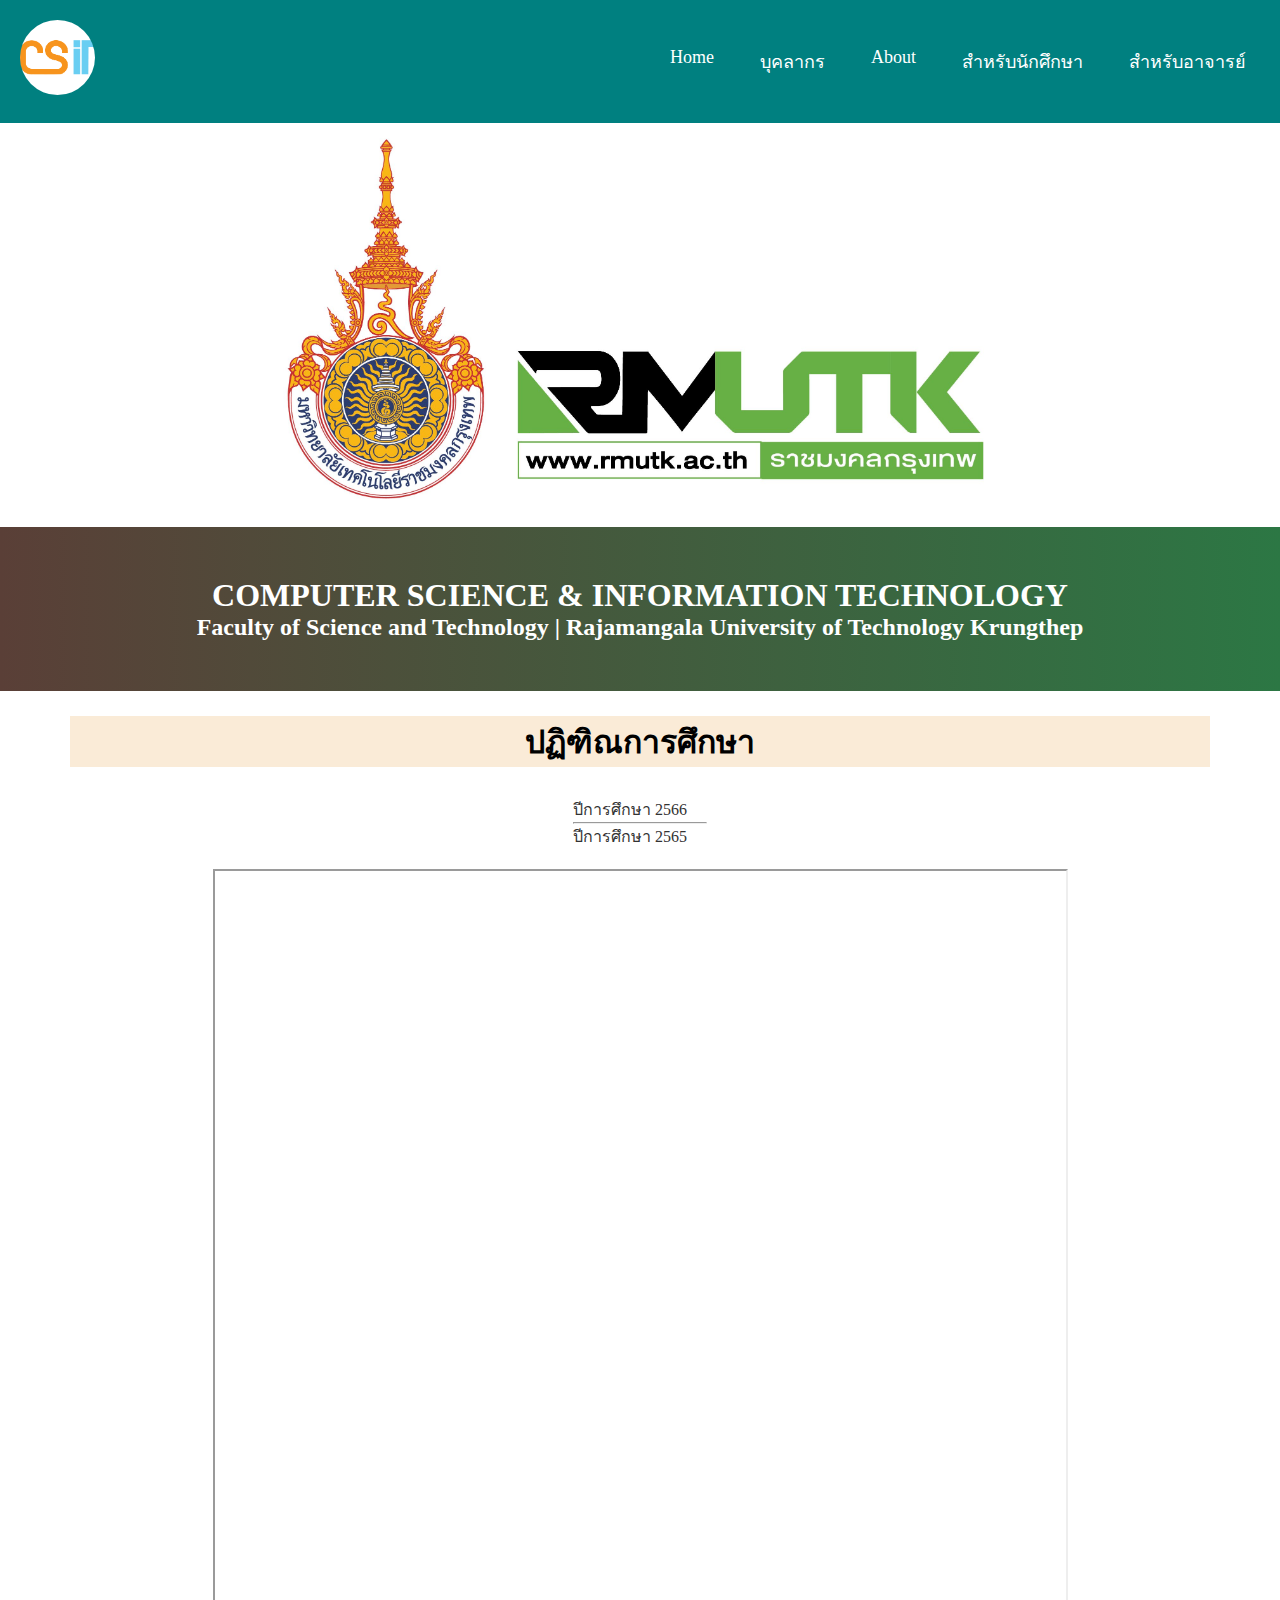
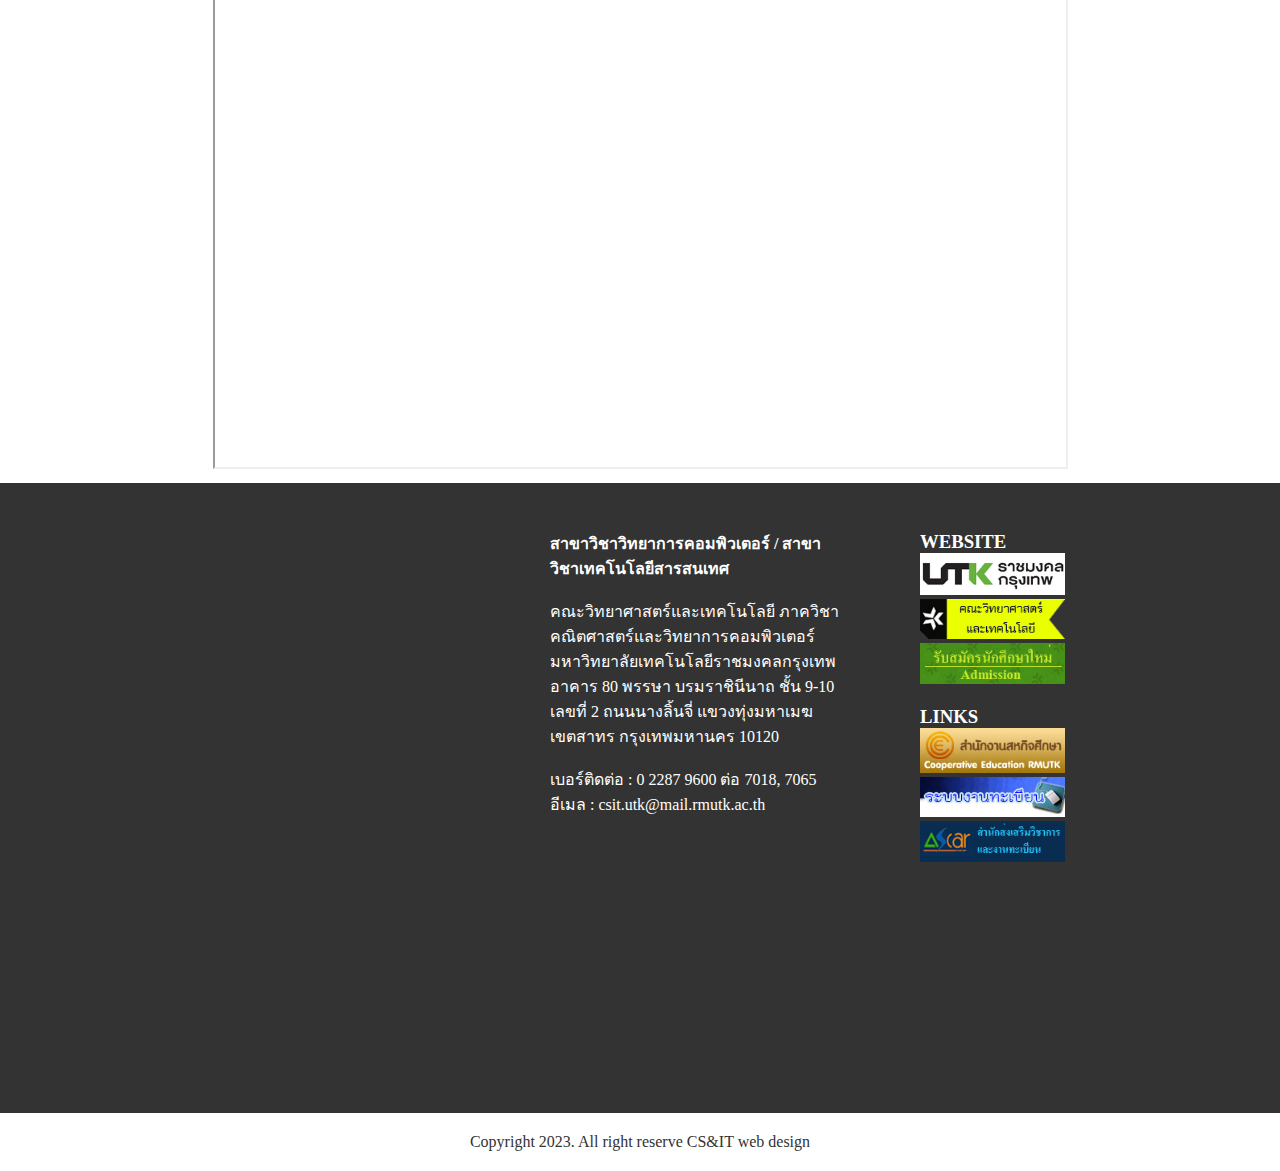
<file: About/Calendar.html>
<!DOCTYPE html>
<html lang="en">
<head>
    <meta charset="UTF-8">
    <meta name="viewport" content="width=device-width, initial-scale=1.0">
    <title>Calendar</title>
    <link rel="stylesheet" href="../style.css">

</head>
<body>
    <nav class="navbar">
        <!-- LOGO -->
        <div class="logo"><img src ="../image/logo_cs_it.png"></div>
    
        <!-- NAVIGATION MENU -->
        <ul class="nav-links">
    
          <!-- USING CHECKBOX HACK -->
          <input type="checkbox" id="checkbox_toggle" />
          <label for="checkbox_toggle" class="hamburger">&#9776;</label>
    
          <!-- NAVIGATION MENUS -->
          <div class="menu">
    
            <li><a href="/">Home</a></li>
            <li><a href="/">บุคลากร</a></li>
    
            <li class="services">
              <a href="/">About</a>
    
              <!-- DROPDOWN MENU -->
              <ul class="dropdown">
                <li><a href="/">หลักสูตร</a></li>
                <li><a href="/">แผนการเรียน</a></li>
                <li><a href="/">ปฎิทินการศึกษา</a></li>
                <li><a href="/">คู่มือนักศึกษา</a></li>
                <li><a href="/">ระเบียบ มทรก.</a></li>
              </ul>
            </li>
            <li><a href="/">สำหรับนักศึกษา</a></li>
            <li><a href="/">สำหรับอาจารย์</a></li>
          </div>
        </ul>
      </nav>


    <section class ="header">
      <div class="container">
        <img class ="utk-width" src ="../image/cropped-ราช_RM_UTK-www-ราชมงคลกรุงเทพ-01 (1).jpg">
      </div>
      </section>

    <div class="header-h1">
        <h1>COMPUTER SCIENCE & INFORMATION TECHNOLOGY</h1>
        <h2>Faculty of Science and Technology | Rajamangala University of Technology Krungthep</h2>
    </div>
    
    <article>
        <div class="container">
            <h1 class="calendar-h1">ปฏิฑิณการศึกษา</h1>
        <section class="left">
            
            <div class="nav-blog">
                <div class="nav-list">
                    <a class = "navpd" href="http://www.cs.rmutk.ac.th/file/calendar_2566.pdf" target="iframe">ปีการศึกษา 2566</a><hr>
                    <a class = "navpd" href="http://www.cs.rmutk.ac.th/file/calendar_2565.pdf" target="iframe">ปีการศึกษา 2565</a>
                </div>
            </div>
        </section>
        <p style="text-align:center">
            <iframe name ="iframe"src="http://www.cs.rmutk.ac.th/file/calendar_2566.pdf" style="width: 75%; height: 75em; margin: 10px;"></iframe>
        </p>
    </div>
    </article>


    <div class="footer-top">
        <div class="container">
            <div class="footer-top-con">
      
                <div class="footer-top-items">
                    <div class="footer-top-items-con">
                        <div class="info">
                            <iframe src="https://www.google.com/maps/embed?pb=!1m18!1m12!1m3!1d763.581342270836!2d100.53778633417262!3d13.712738601318987!2m3!1f0!2f0!3f0!3m2!1i1024!2i768!4f13.1!3m3!1m2!1s0x30e29f41cb4cbb7f%3A0x6ff6635d96282815!2z4LiE4LiT4Liw4Lin4Li04LiX4Lii4Liy4Lio4Liy4Liq4LiV4Lij4LmM4LmB4Lil4Liw4LmA4LiX4LiE4LmC4LiZ4LmC4Lil4Lii4Li1IOC4oeC4l-C4oy7guIHguKPguLjguIfguYDguJfguJ4!5e0!3m2!1sth!2sth!4v1691160154918!5m2!1sth!2sth" width="400" height="450" style="border:0;" allowfullscreen="" loading="lazy" referrerpolicy="no-referrer-when-downgrade"></iframe>
                        </div>
                        
                    </div>
      
                </div>
                <div class="footer-top-items">
                    <h4>สาขาวิชาวิทยาการคอมพิวเตอร์ / สาขาวิชาเทคโนโลยีสารสนเทศ</h4><br>
                    <p>คณะวิทยาศาสตร์และเทคโนโลยี ภาควิชาคณิตศาสตร์และวิทยาการคอมพิวเตอร์ มหาวิทยาลัยเทคโนโลยีราชมงคลกรุงเทพ อาคาร 80 พรรษา บรมราชินีนาถ ชั้น 9-10 เลขที่ 2 ถนนนางลิ้นจี่ แขวงทุ่งมหาเมฆ เขตสาทร กรุงเทพมหานคร 10120</p><br>
      
                    <p>เบอร์ติดต่อ : 0 2287 9600 ต่อ 7018, 7065</p>
                    <p>อีเมล : csit.utk@mail.rmutk.ac.th</p>
      
                </div>
                <div class="footer-top-items">
                    <div class="footer-con">
      
                        <div class="website-items">
                            <h3>WEBSITE</h3>
                            <a href = "https://www.rmutk.ac.th/"> <img src ="../image_footer/utk.png" </a>
                            <a href = "https://sci.rmutk.ac.th/"> <img src ="../image_footer/scitec.png" </a>
                            <a href = "https://admission.rmutk.ac.th/"> <img src ="../image_footer/admission.png" </a>
                        </div>
                        <br>
                        <div class = "links-items">
                            <h3>LINKS</h3>
                            <a href = ""> <img src ="../image_footer/oce.png" </a>
                            <a href = ""> <img src ="../image_footer/reg.jpg" </a>
                            <a href = ""> <img src ="../image_footer/logoascar.png" </a>
                        </div>
                    </div>
                    </div>
                </div>
      
            </div>
        </div>
      </div>
      
      <div class="footer-bottom">
        <p>Copyright 2023. All right reserve CS&IT web design</p>
      </div>
</body>
</html>
</file>
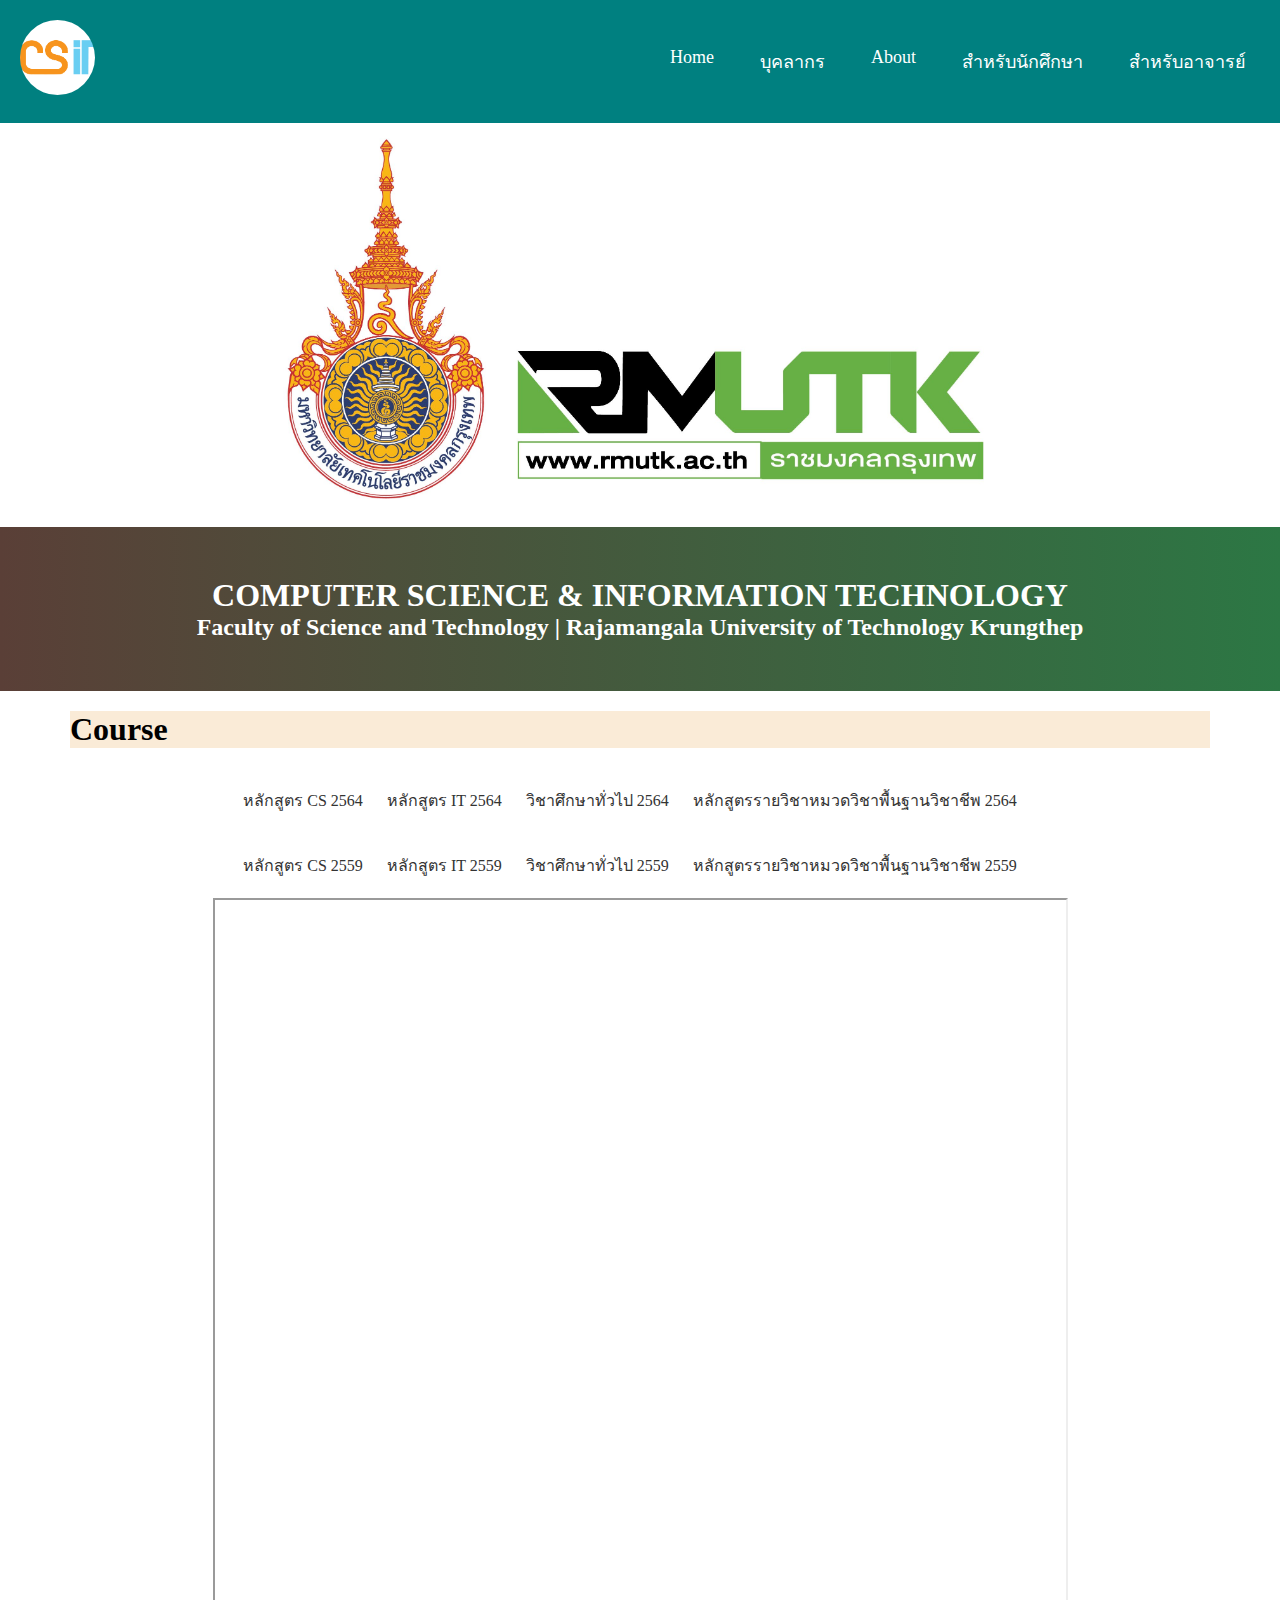
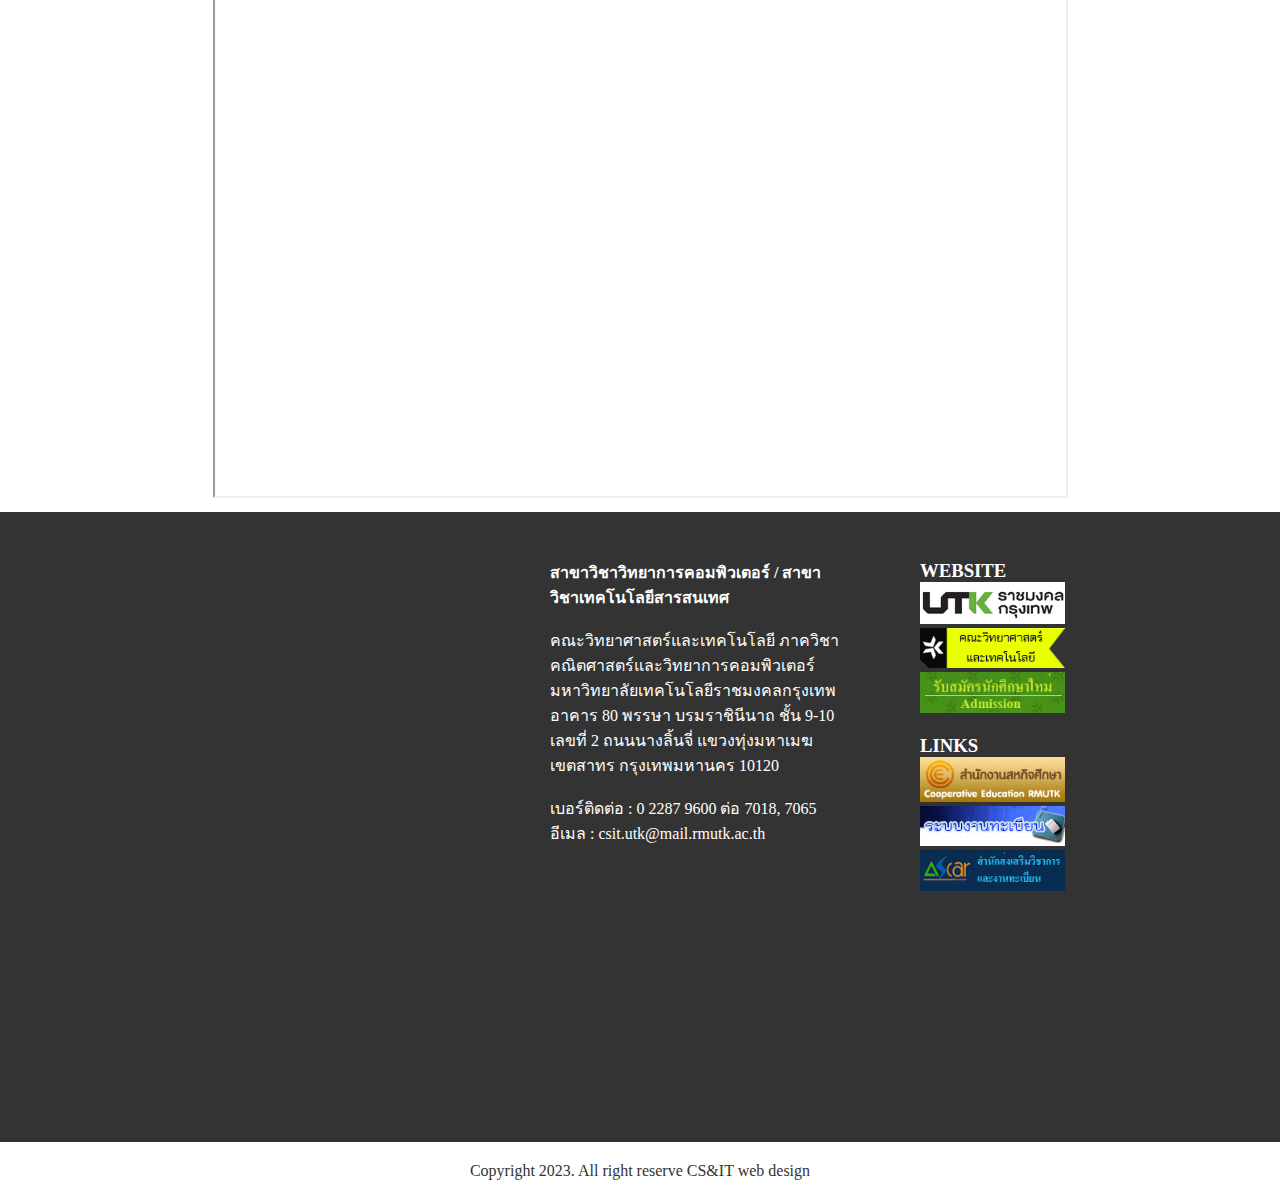
<file: About/course.html>
<!DOCTYPE html>
<html lang="en">
<head>
    <meta charset="UTF-8">
    <meta name="viewport" content="width=device-width, initial-scale=1.0">
    <title>Course</title>
    <link rel="stylesheet" href="../style.css">

</head>
<body>
    <nav class="navbar">
        <!-- LOGO -->
        <div class="logo"><img src ="../image/logo_cs_it.png"></div>
    
        <!-- NAVIGATION MENU -->
        <ul class="nav-links">
    
          <!-- USING CHECKBOX HACK -->
          <input type="checkbox" id="checkbox_toggle" />
          <label for="checkbox_toggle" class="hamburger">&#9776;</label>
    
          <!-- NAVIGATION MENUS -->
          <div class="menu">
    
            <li><a href="/">Home</a></li>
            <li><a href="/">บุคลากร</a></li>
    
            <li class="services">
              <a href="/">About</a>
    
              <!-- DROPDOWN MENU -->
              <ul class="dropdown">
                <li><a href="/">หลักสูตร</a></li>
                <li><a href="/">แผนการเรียน</a></li>
                <li><a href="/">ปฎิทินการศึกษา</a></li>
                <li><a href="/">คู่มือนักศึกษา</a></li>
                <li><a href="/">ระเบียบ มทรก.</a></li>
              </ul>
            </li>
            <li><a href="/">สำหรับนักศึกษา</a></li>
            <li><a href="/">สำหรับอาจารย์</a></li>
          </div>
        </ul>
      </nav>


    <section class ="header">
      <div class="container">
        <img class ="utk-width" src ="../image/cropped-ราช_RM_UTK-www-ราชมงคลกรุงเทพ-01 (1).jpg">
      </div>
      </section>

    <div class="header-h1">
        <h1>COMPUTER SCIENCE & INFORMATION TECHNOLOGY</h1>
        <h2>Faculty of Science and Technology | Rajamangala University of Technology Krungthep</h2>
    </div>

    <article>
        <div class="container">
            <div class="Course-con">
            <h1>Course</h1>
        <section class = "left">
                
                <div class="nav-blog">
                <div class="nav-list">
                    <a class = "navpd" href="http://www.cs.rmutk.ac.th/web/curriculum/2564_CS.pdf" target="iframe">หลักสูตร CS 2564</a>
                    <a class = "navpd" href="http://www.cs.rmutk.ac.th/web/curriculum/2564_CS.pdf" target="iframe">หลักสูตร IT 2564</a>
                    <a class = "navpd" href="http://www.cs.rmutk.ac.th/web/curriculum/2564_CS.pdf" target="iframe">วิชาศึกษาทั่วไป 2564</a>
                    <a class = "navpd" href="http://www.cs.rmutk.ac.th/web/curriculum/2564_CS.pdf" target="iframe">หลักสูตรรายวิชาหมวดวิชาพื้นฐานวิชาชีพ 2564</a><br>
                </div>

                <div class="nav-list">
                    <a class = "navpd" href="http://www.cs.rmutk.ac.th/web/curriculum/2564_CS.pdf" target="iframe">หลักสูตร CS 2559</a>
                    <a class = "navpd" href="http://www.cs.rmutk.ac.th/web/curriculum/2564_CS.pdf" target="iframe">หลักสูตร IT 2559</a>
                    <a class = "navpd" href="http://www.cs.rmutk.ac.th/web/curriculum/2564_CS.pdf" target="iframe">วิชาศึกษาทั่วไป 2559</a>
                    <a class = "navpd" href="http://www.cs.rmutk.ac.th/web/curriculum/2564_CS.pdf" target="iframe">หลักสูตรรายวิชาหมวดวิชาพื้นฐานวิชาชีพ 2559</a>
            </div>
            </div>
        </section>

        <p style="text-align:center">
            <iframe name ="iframe"src="http://www.cs.rmutk.ac.th/web/curriculum/2564_CS.pdf" style="width: 75%; height: 75em; margin: 10px;"></iframe>
        </p>
    </div>
    </div>

    </article>




    <div class="footer-top">
        <div class="container">
            <div class="footer-top-con">
      
                <div class="footer-top-items">
                    <div class="footer-top-items-con">
                        <div class="info">
                            <iframe src="https://www.google.com/maps/embed?pb=!1m18!1m12!1m3!1d763.581342270836!2d100.53778633417262!3d13.712738601318987!2m3!1f0!2f0!3f0!3m2!1i1024!2i768!4f13.1!3m3!1m2!1s0x30e29f41cb4cbb7f%3A0x6ff6635d96282815!2z4LiE4LiT4Liw4Lin4Li04LiX4Lii4Liy4Lio4Liy4Liq4LiV4Lij4LmM4LmB4Lil4Liw4LmA4LiX4LiE4LmC4LiZ4LmC4Lil4Lii4Li1IOC4oeC4l-C4oy7guIHguKPguLjguIfguYDguJfguJ4!5e0!3m2!1sth!2sth!4v1691160154918!5m2!1sth!2sth" width="400" height="450" style="border:0;" allowfullscreen="" loading="lazy" referrerpolicy="no-referrer-when-downgrade"></iframe>
                        </div>
                        
                    </div>
      
                </div>
                <div class="footer-top-items">
                    <h4>สาขาวิชาวิทยาการคอมพิวเตอร์ / สาขาวิชาเทคโนโลยีสารสนเทศ</h4><br>
                    <p>คณะวิทยาศาสตร์และเทคโนโลยี ภาควิชาคณิตศาสตร์และวิทยาการคอมพิวเตอร์ มหาวิทยาลัยเทคโนโลยีราชมงคลกรุงเทพ อาคาร 80 พรรษา บรมราชินีนาถ ชั้น 9-10 เลขที่ 2 ถนนนางลิ้นจี่ แขวงทุ่งมหาเมฆ เขตสาทร กรุงเทพมหานคร 10120</p><br>
      
                    <p>เบอร์ติดต่อ : 0 2287 9600 ต่อ 7018, 7065</p>
                    <p>อีเมล : csit.utk@mail.rmutk.ac.th</p>
      
                </div>
                <div class="footer-top-items">
                    <div class="footer-con">
      
                        <div class="website-items">
                            <h3>WEBSITE</h3>
                            <a href = "https://www.rmutk.ac.th/"> <img src ="../image_footer/utk.png" </a>
                            <a href = "https://sci.rmutk.ac.th/"> <img src ="../image_footer/scitec.png" </a>
                            <a href = "https://admission.rmutk.ac.th/"> <img src ="../image_footer/admission.png" </a>
                        </div>
                        <br>
                        <div class = "links-items">
                            <h3>LINKS</h3>
                            <a href = ""> <img src ="../image_footer/oce.png" </a>
                            <a href = ""> <img src ="../image_footer/reg.jpg" </a>
                            <a href = ""> <img src ="../image_footer/logoascar.png" </a>
                        </div>
                    </div>
                    </div>
                </div>
      
            </div>
        </div>
      </div>
      
      <div class="footer-bottom">
        <p>Copyright 2023. All right reserve CS&IT web design</p>
      </div>
</body>
</html>
</file>
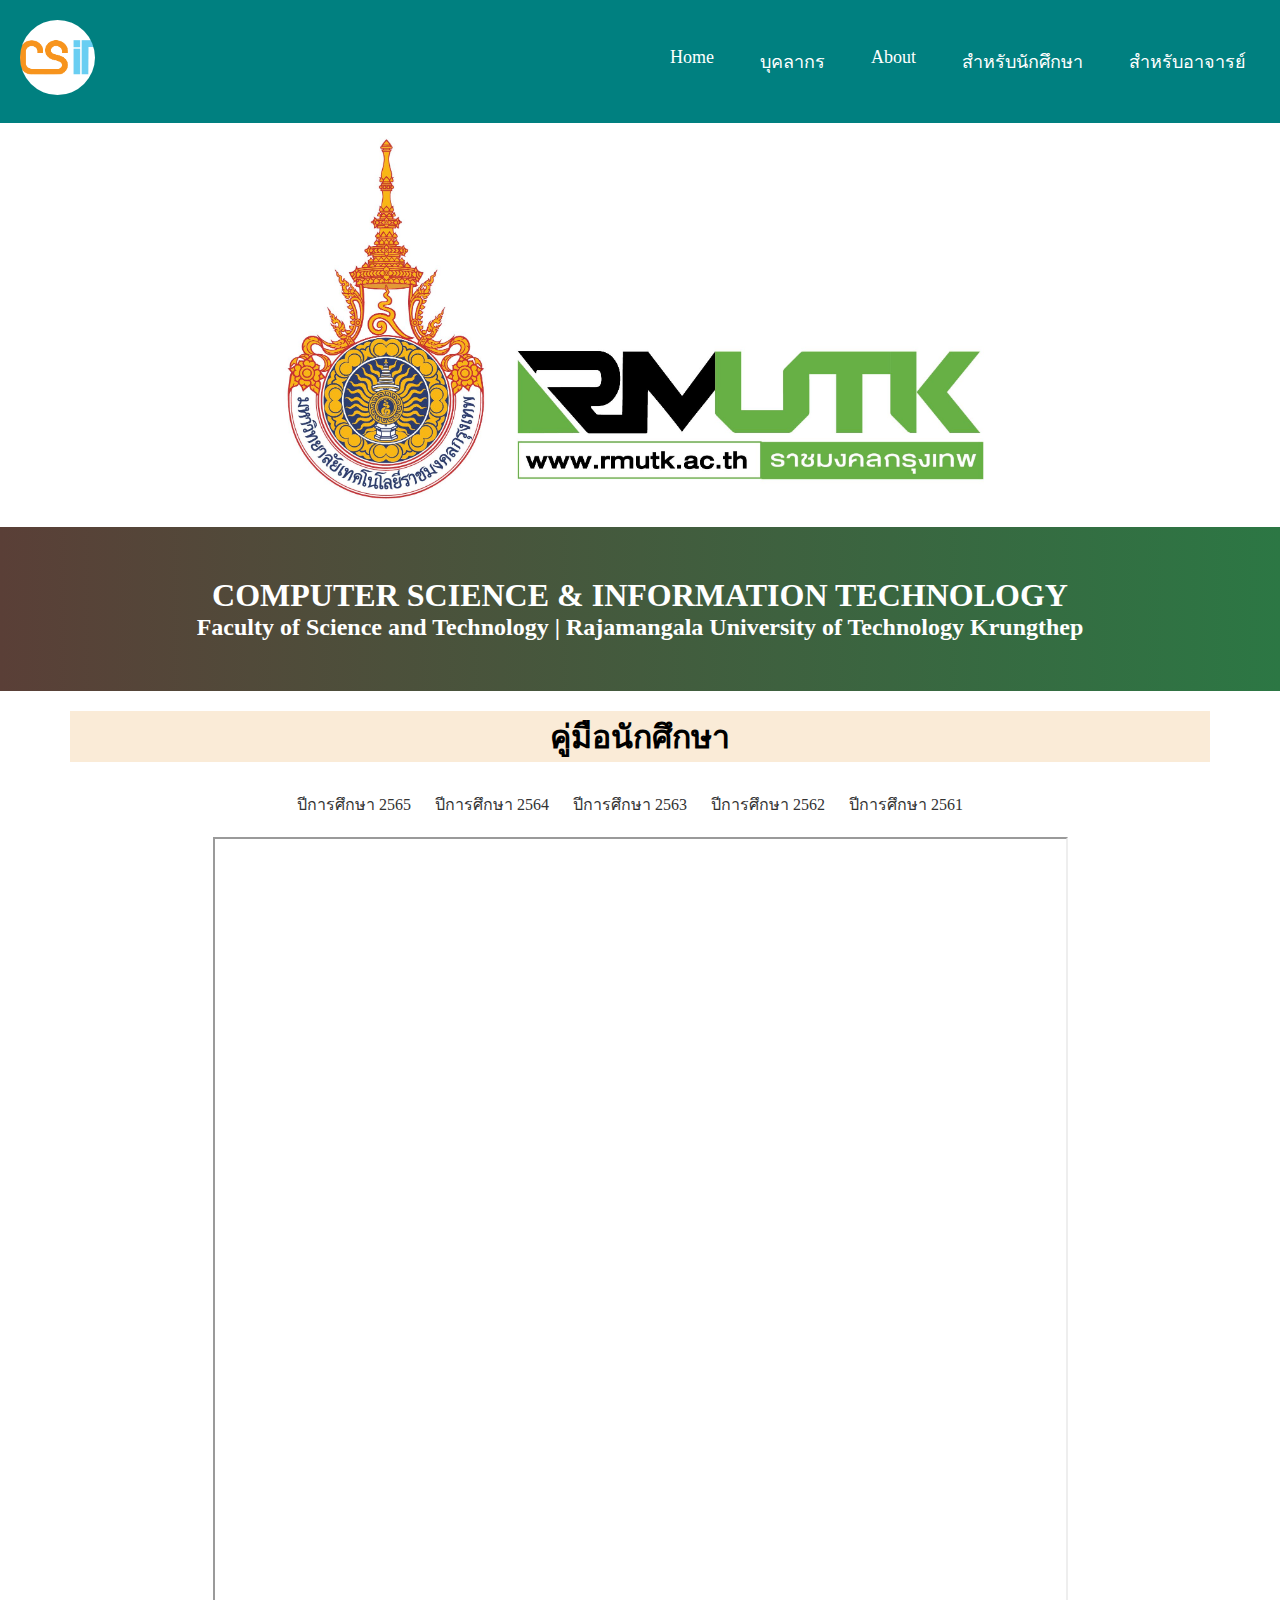
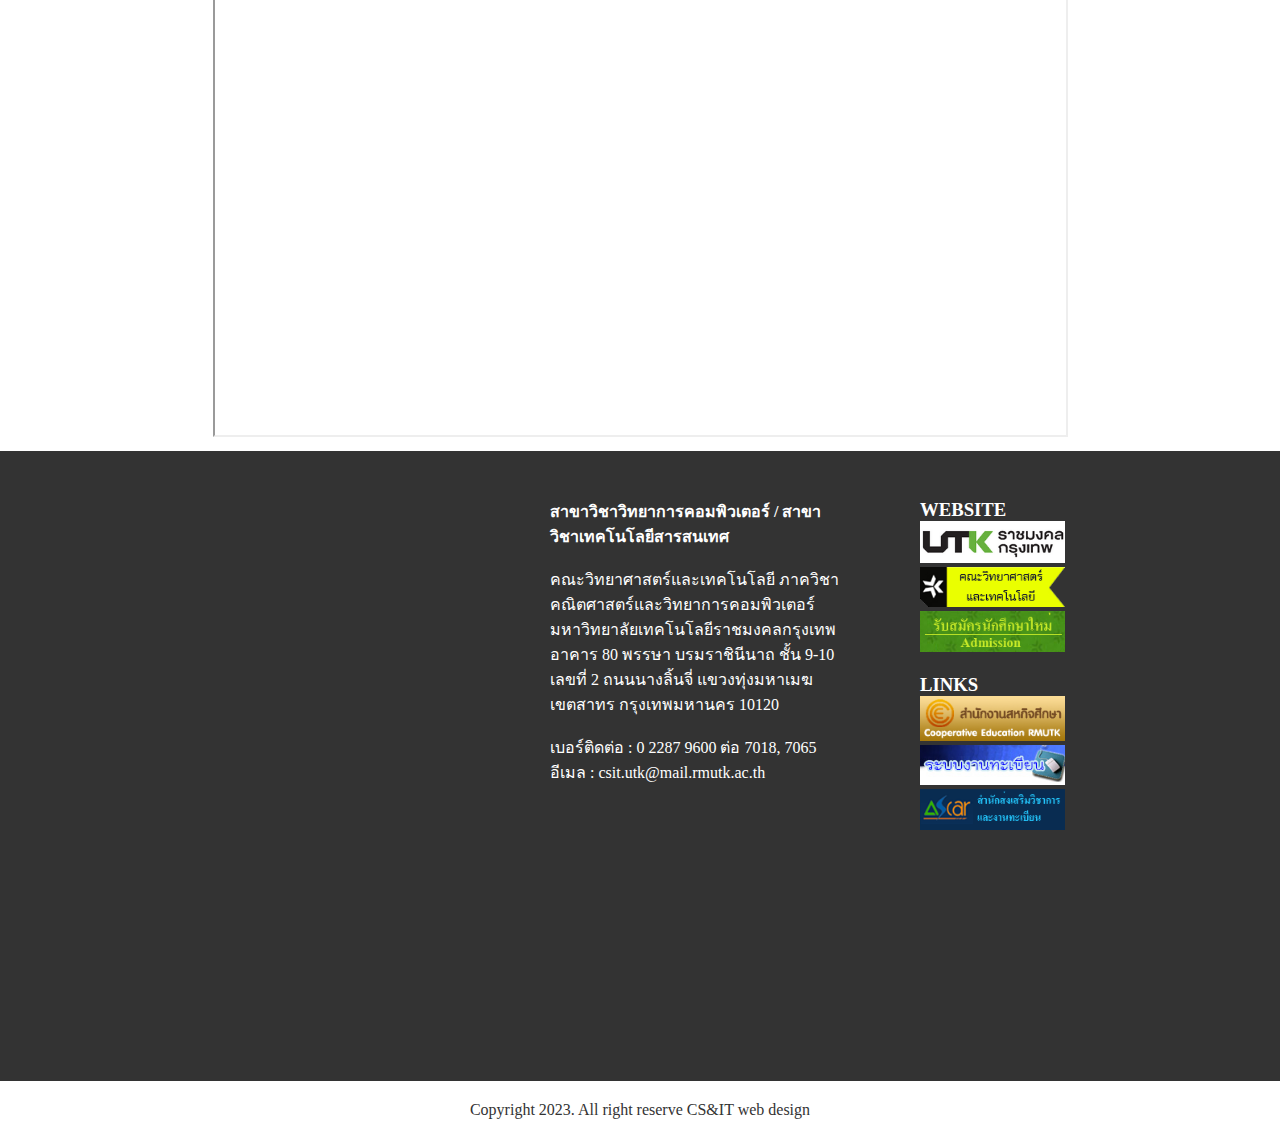
<file: About/Guide.html>
<!DOCTYPE html>
<html lang="en">
<head>
    <meta charset="UTF-8">
    <meta name="viewport" content="width=device-width, initial-scale=1.0">
    <title>Guide</title>
    <link rel="stylesheet" href="../style.css">

</head>
<body>
    <nav class="navbar">
        <!-- LOGO -->
        <div class="logo"><img src ="../image/logo_cs_it.png"></div>
    
        <!-- NAVIGATION MENU -->
        <ul class="nav-links">
    
          <!-- USING CHECKBOX HACK -->
          <input type="checkbox" id="checkbox_toggle" />
          <label for="checkbox_toggle" class="hamburger">&#9776;</label>
    
          <!-- NAVIGATION MENUS -->
          <div class="menu">
    
            <li><a href="/">Home</a></li>
            <li><a href="/">บุคลากร</a></li>
    
            <li class="services">
              <a href="/">About</a>
    
              <!-- DROPDOWN MENU -->
              <ul class="dropdown">
                <li><a href="/">หลักสูตร</a></li>
                <li><a href="/">แผนการเรียน</a></li>
                <li><a href="/">ปฎิทินการศึกษา</a></li>
                <li><a href="/">คู่มือนักศึกษา</a></li>
                <li><a href="/">ระเบียบ มทรก.</a></li>
              </ul>
            </li>
            <li><a href="/">สำหรับนักศึกษา</a></li>
            <li><a href="/">สำหรับอาจารย์</a></li>
          </div>
        </ul>
      </nav>


    <section class ="header">
      <div class="container">
        <img class ="utk-width" src ="../image/cropped-ราช_RM_UTK-www-ราชมงคลกรุงเทพ-01 (1).jpg">
      </div>
      </section>

    <div class="header-h1">
        <h1>COMPUTER SCIENCE & INFORMATION TECHNOLOGY</h1>
        <h2>Faculty of Science and Technology | Rajamangala University of Technology Krungthep</h2>
    </div>


    <article>
        <div class="container">
            <h1 class="guide-text">คู่มือนักศึกษา</h1>
        <section class="left">
            <div class="nav-blog">
                <div class="nav-list">
                <a class = "navpd" href="http://www.cs.rmutk.ac.th/file/student2565.pdf" target="iframe">ปีการศึกษา 2565</a>
                <a class = "navpd" href="http://www.cs.rmutk.ac.th/file/student2564.pdf" target="iframe">ปีการศึกษา 2564</a>
                <a class = "navpd" href="http://www.cs.rmutk.ac.th/file/student2563.pdf" target="iframe">ปีการศึกษา 2563</a>
                <a class = "navpd" href="http://www.cs.rmutk.ac.th/file/student2562.pdf" target="iframe">ปีการศึกษา 2562</a>
                <a class = "navpd" href="http://www.cs.rmutk.ac.th/file/student2561.pdf" target="iframe">ปีการศึกษา 2561</a>
                </div>
            </div>

            
        </section>
        <p style="text-align:center">
            <iframe name ="iframe"src="http://www.cs.rmutk.ac.th/file/student2565.pdf" style="width: 75%; height: 75em; margin: 10px;"></iframe>
        </p>
    </div>
    </article>

    <div class="footer-top">
        <div class="container">
            <div class="footer-top-con">
      
                <div class="footer-top-items">
                    <div class="footer-top-items-con">
                        <div class="info">
                            <iframe src="https://www.google.com/maps/embed?pb=!1m18!1m12!1m3!1d763.581342270836!2d100.53778633417262!3d13.712738601318987!2m3!1f0!2f0!3f0!3m2!1i1024!2i768!4f13.1!3m3!1m2!1s0x30e29f41cb4cbb7f%3A0x6ff6635d96282815!2z4LiE4LiT4Liw4Lin4Li04LiX4Lii4Liy4Lio4Liy4Liq4LiV4Lij4LmM4LmB4Lil4Liw4LmA4LiX4LiE4LmC4LiZ4LmC4Lil4Lii4Li1IOC4oeC4l-C4oy7guIHguKPguLjguIfguYDguJfguJ4!5e0!3m2!1sth!2sth!4v1691160154918!5m2!1sth!2sth" width="400" height="450" style="border:0;" allowfullscreen="" loading="lazy" referrerpolicy="no-referrer-when-downgrade"></iframe>
                        </div>
                        
                    </div>
      
                </div>
                <div class="footer-top-items">
                    <h4>สาขาวิชาวิทยาการคอมพิวเตอร์ / สาขาวิชาเทคโนโลยีสารสนเทศ</h4><br>
                    <p>คณะวิทยาศาสตร์และเทคโนโลยี ภาควิชาคณิตศาสตร์และวิทยาการคอมพิวเตอร์ มหาวิทยาลัยเทคโนโลยีราชมงคลกรุงเทพ อาคาร 80 พรรษา บรมราชินีนาถ ชั้น 9-10 เลขที่ 2 ถนนนางลิ้นจี่ แขวงทุ่งมหาเมฆ เขตสาทร กรุงเทพมหานคร 10120</p><br>
      
                    <p>เบอร์ติดต่อ : 0 2287 9600 ต่อ 7018, 7065</p>
                    <p>อีเมล : csit.utk@mail.rmutk.ac.th</p>
      
                </div>
                <div class="footer-top-items">
                    <div class="footer-con">
      
                        <div class="website-items">
                            <h3>WEBSITE</h3>
                            <a href = "https://www.rmutk.ac.th/"> <img src ="../image_footer/utk.png" </a>
                            <a href = "https://sci.rmutk.ac.th/"> <img src ="../image_footer/scitec.png" </a>
                            <a href = "https://admission.rmutk.ac.th/"> <img src ="../image_footer/admission.png" </a>
                        </div>
                        <br>
                        <div class = "links-items">
                            <h3>LINKS</h3>
                            <a href = ""> <img src ="../image_footer/oce.png" </a>
                            <a href = ""> <img src ="../image_footer/reg.jpg" </a>
                            <a href = ""> <img src ="../image_footer/logoascar.png" </a>
                        </div>
                    </div>
                    </div>
                </div>
      
            </div>
        </div>
      </div>
      
      <div class="footer-bottom">
        <p>Copyright 2023. All right reserve CS&IT web design</p>
      </div>
</body>
</html>
</file>
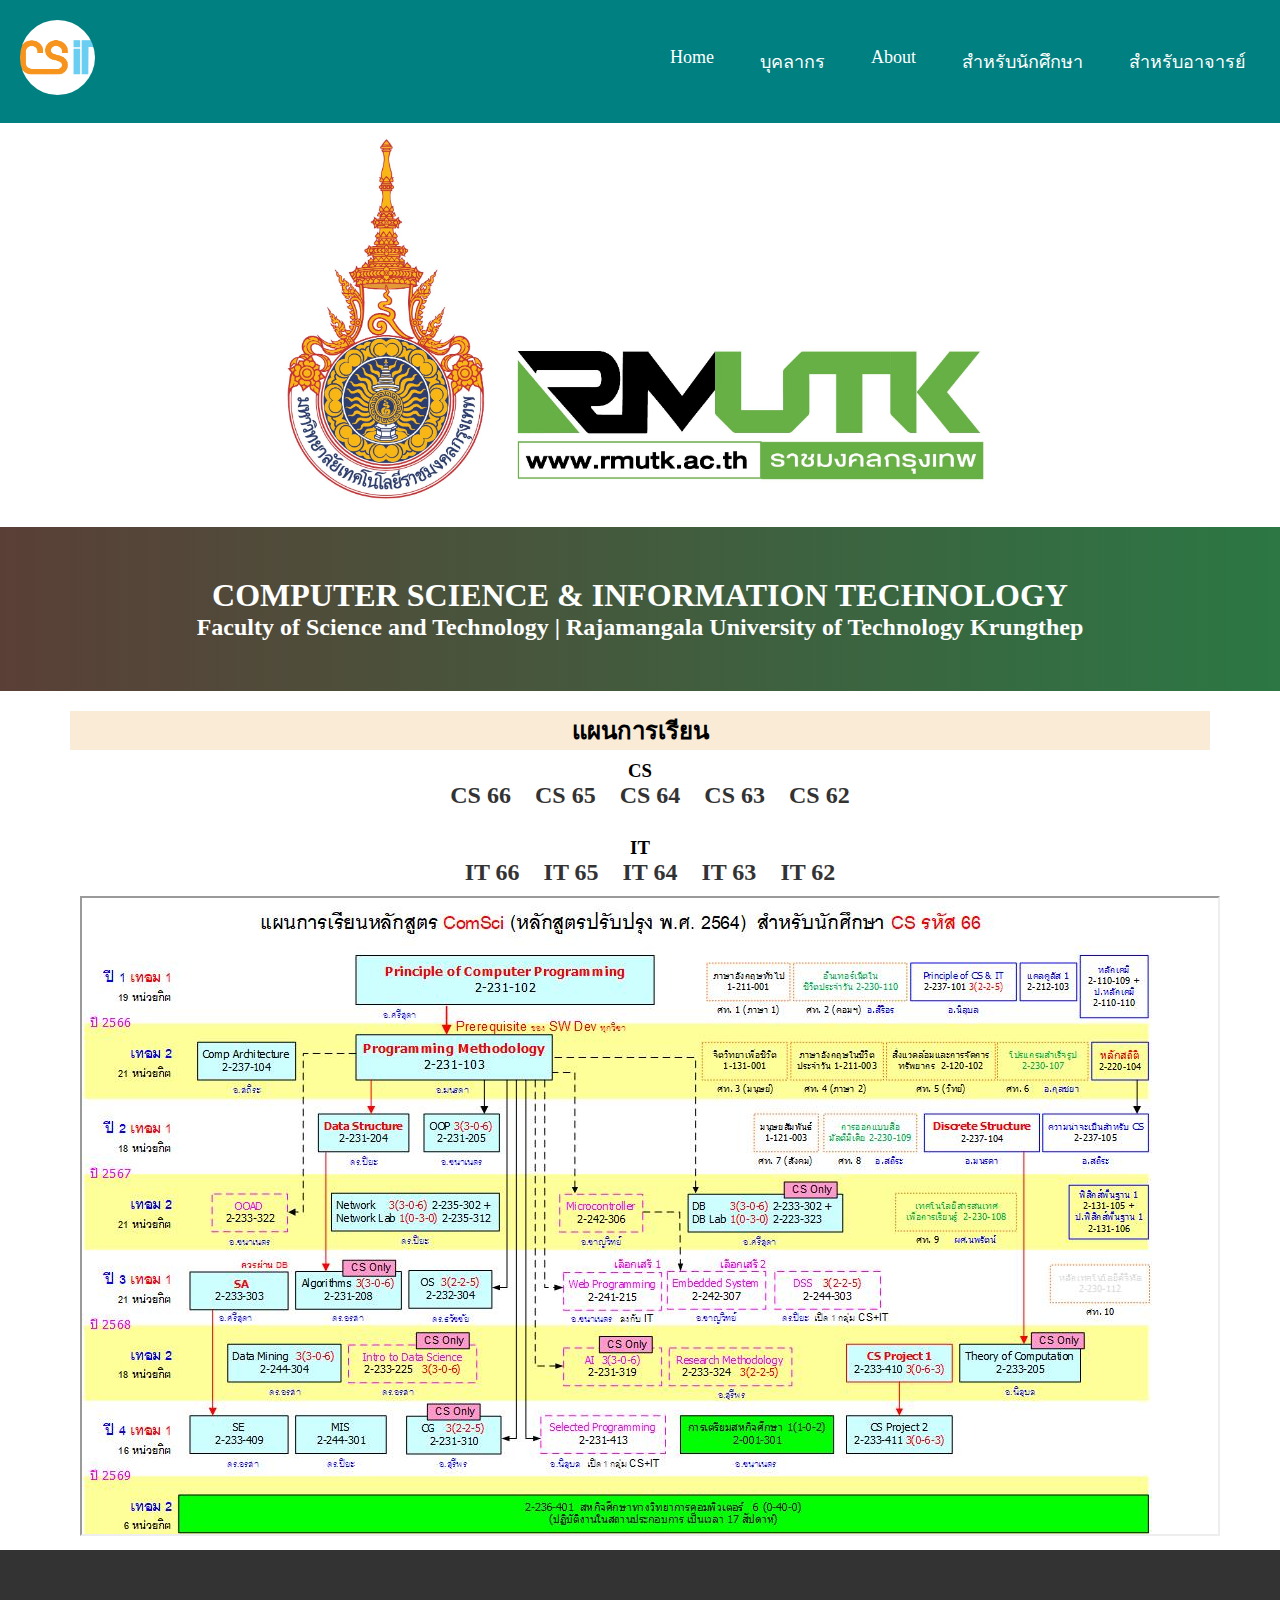
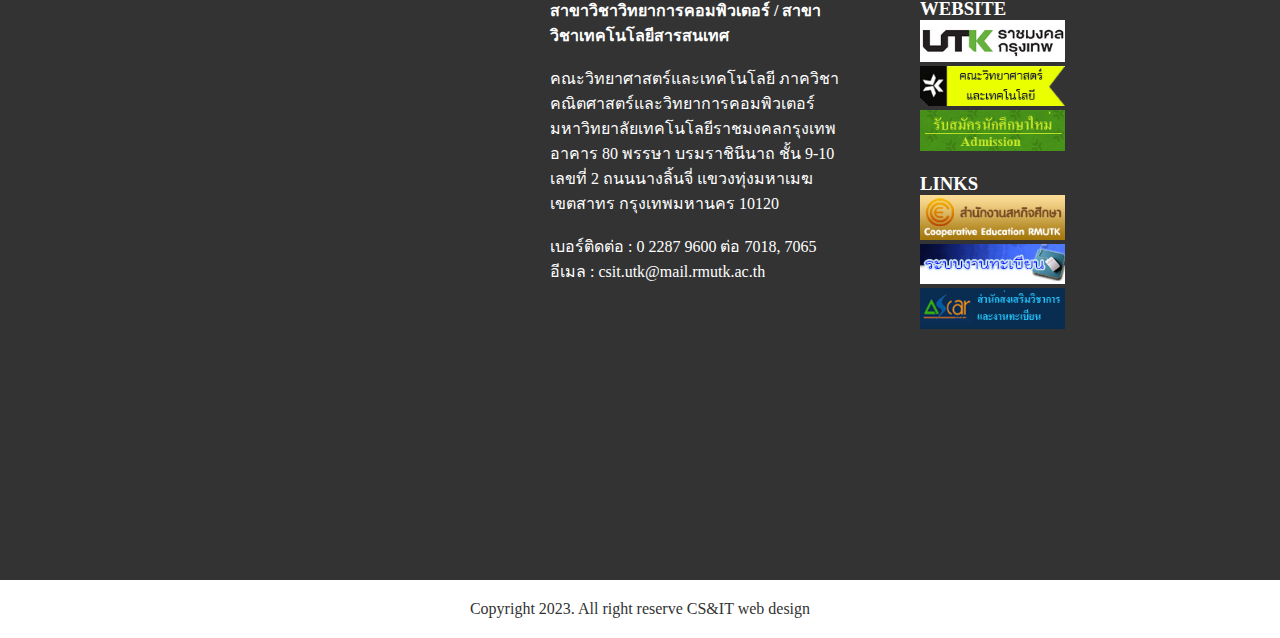
<file: About/Plan.html>
<!DOCTYPE html>
<html lang="en">
<head>
    <meta charset="UTF-8">
    <meta name="viewport" content="width=device-width, initial-scale=1.0">
    <title>Plan</title>
    <link rel="stylesheet" href="../style.css">

</head>
<body>
    <nav class="navbar">
        <!-- LOGO -->
        <div class="logo"><img src ="../image/logo_cs_it.png"></div>
    
        <!-- NAVIGATION MENU -->
        <ul class="nav-links">
    
          <!-- USING CHECKBOX HACK -->
          <input type="checkbox" id="checkbox_toggle" />
          <label for="checkbox_toggle" class="hamburger">&#9776;</label>
    
          <!-- NAVIGATION MENUS -->
          <div class="menu">
    
            <li><a href="/">Home</a></li>
            <li><a href="/">บุคลากร</a></li>
    
            <li class="services">
              <a href="/">About</a>
    
              <!-- DROPDOWN MENU -->
              <ul class="dropdown">
                <li><a href="../About/course.html">หลักสูตร</a></li>
                <li><a href="../About/Plan.html">แผนการเรียน</a></li>
                <li><a href="../About/Calendar.html">ปฎิทินการศึกษา</a></li>
                <li><a href="../About/Guide.html">คู่มือนักศึกษา</a></li>
                <li><a href="/">ระเบียบ มทรก.</a></li>
              </ul>
            </li>
            <li><a href="../download/student.html">สำหรับนักศึกษา</a></li>
            <li><a href="../download/lecturer.html">สำหรับอาจารย์</a></li>
          </div>
        </ul>
      </nav>


    <section class ="header">
      <div class="container">
        <img class ="utk-width" src ="../image/cropped-ราช_RM_UTK-www-ราชมงคลกรุงเทพ-01 (1).jpg">
      </div>
      </section>

    <div class="header-h1">
        <h1>COMPUTER SCIENCE & INFORMATION TECHNOLOGY</h1>
        <h2>Faculty of Science and Technology | Rajamangala University of Technology Krungthep</h2>
    </div>


    <section>
        <div class ="container">
            <h2 class="plan-text">แผนการเรียน</h2>
            <div class="plan-con">
            <div class="csit-con">
                <div class="cs">
                    <h3>CS</h3>
                    <div class="cs-list">
                        <span><a class = "navpd" href="../image_Plan/CS/studyplan_id66_CS.jpg" target="iframe">CS 66</a></span>
                        <span><a class = "navpd" href="../image_Plan/CS/studyplan_id65_CS.jpg" target="iframe">CS 65</a></span>
                        <span><a class = "navpd" href="../image_Plan/CS/studyplan_id64_CS.jpg" target="iframe">CS 64</a></span>
                        <span><a class = "navpd" href="../image_Plan/CS/studyplan_id63_CS.jpg" target="iframe">CS 63</a></span>
                        <span><a class = "navpd" href="../image_Plan/CS/studyplan_id62_CS.jpg" target="iframe">CS 62</a></span>
                    </div>
                </div>
                <br>
                <div class="it">
                    <h3>IT</h3>
                    <div class="it-list">
                        <span><a class = "navpd" href="../image_Plan/IT/studyplan_id66_IT.jpg" target="iframe">IT 66</a></span>
                        <span><a class = "navpd" href="../image_Plan/IT/studyplan_id65_IT.jpg" target="iframe">IT 65</a></span>
                        <span><a class = "navpd" href="../image_Plan/IT/studyplan_id64_IT.jpg" target="iframe">IT 64</a></span>
                        <span><a class = "navpd" href="../image_Plan/IT/studyplan_id63_IT.jpg" target="iframe">IT 63</a></span>
                        <span><a class = "navpd" href="../image_Plan/IT/studyplan_id62_IT.jpg" target="iframe">IT 62</a></span>
                    </div>
                </div>
            </div>
            
            <div class="iframe-con">
            <p style="text-align:center">
                <iframe name ="iframe"src="../image_Plan/CS/studyplan_id66_CS.jpg" style="width:100%; height: 40em; margin: 10px;"></iframe>
            </p>
        </div>
    </div>
</div>
</section>



    <div class="footer-top">
        <div class="container">
            <div class="footer-top-con">
      
                <div class="footer-top-items">
                    <div class="footer-top-items-con">
                        <div class="info">
                            <iframe src="https://www.google.com/maps/embed?pb=!1m18!1m12!1m3!1d763.581342270836!2d100.53778633417262!3d13.712738601318987!2m3!1f0!2f0!3f0!3m2!1i1024!2i768!4f13.1!3m3!1m2!1s0x30e29f41cb4cbb7f%3A0x6ff6635d96282815!2z4LiE4LiT4Liw4Lin4Li04LiX4Lii4Liy4Lio4Liy4Liq4LiV4Lij4LmM4LmB4Lil4Liw4LmA4LiX4LiE4LmC4LiZ4LmC4Lil4Lii4Li1IOC4oeC4l-C4oy7guIHguKPguLjguIfguYDguJfguJ4!5e0!3m2!1sth!2sth!4v1691160154918!5m2!1sth!2sth" width="400" height="450" style="border:0;" allowfullscreen="" loading="lazy" referrerpolicy="no-referrer-when-downgrade"></iframe>
                        </div>
                        
                    </div>
      
                </div>
                <div class="footer-top-items">
                    <h4>สาขาวิชาวิทยาการคอมพิวเตอร์ / สาขาวิชาเทคโนโลยีสารสนเทศ</h4><br>
                    <p>คณะวิทยาศาสตร์และเทคโนโลยี ภาควิชาคณิตศาสตร์และวิทยาการคอมพิวเตอร์ มหาวิทยาลัยเทคโนโลยีราชมงคลกรุงเทพ อาคาร 80 พรรษา บรมราชินีนาถ ชั้น 9-10 เลขที่ 2 ถนนนางลิ้นจี่ แขวงทุ่งมหาเมฆ เขตสาทร กรุงเทพมหานคร 10120</p><br>
      
                    <p>เบอร์ติดต่อ : 0 2287 9600 ต่อ 7018, 7065</p>
                    <p>อีเมล : csit.utk@mail.rmutk.ac.th</p>
      
                </div>
                <div class="footer-top-items">
                    <div class="footer-con">
      
                        <div class="website-items">
                            <h3>WEBSITE</h3>
                            <a href = "https://www.rmutk.ac.th/"> <img src ="../image_footer/utk.png" </a>
                            <a href = "https://sci.rmutk.ac.th/"> <img src ="../image_footer/scitec.png" </a>
                            <a href = "https://admission.rmutk.ac.th/"> <img src ="../image_footer/admission.png" </a>
                        </div>
                        <br>
                        <div class = "links-items">
                            <h3>LINKS</h3>
                            <a href = ""> <img src ="../image_footer/oce.png" </a>
                            <a href = ""> <img src ="../image_footer/reg.jpg" </a>
                            <a href = ""> <img src ="../image_footer/logoascar.png" </a>
                        </div>
                    </div>
                    </div>
                </div>
      
            </div>
        </div>
      </div>
      
      <div class="footer-bottom">
        <p>Copyright 2023. All right reserve CS&IT web design</p>
      </div>
</body>
</html>
</file>
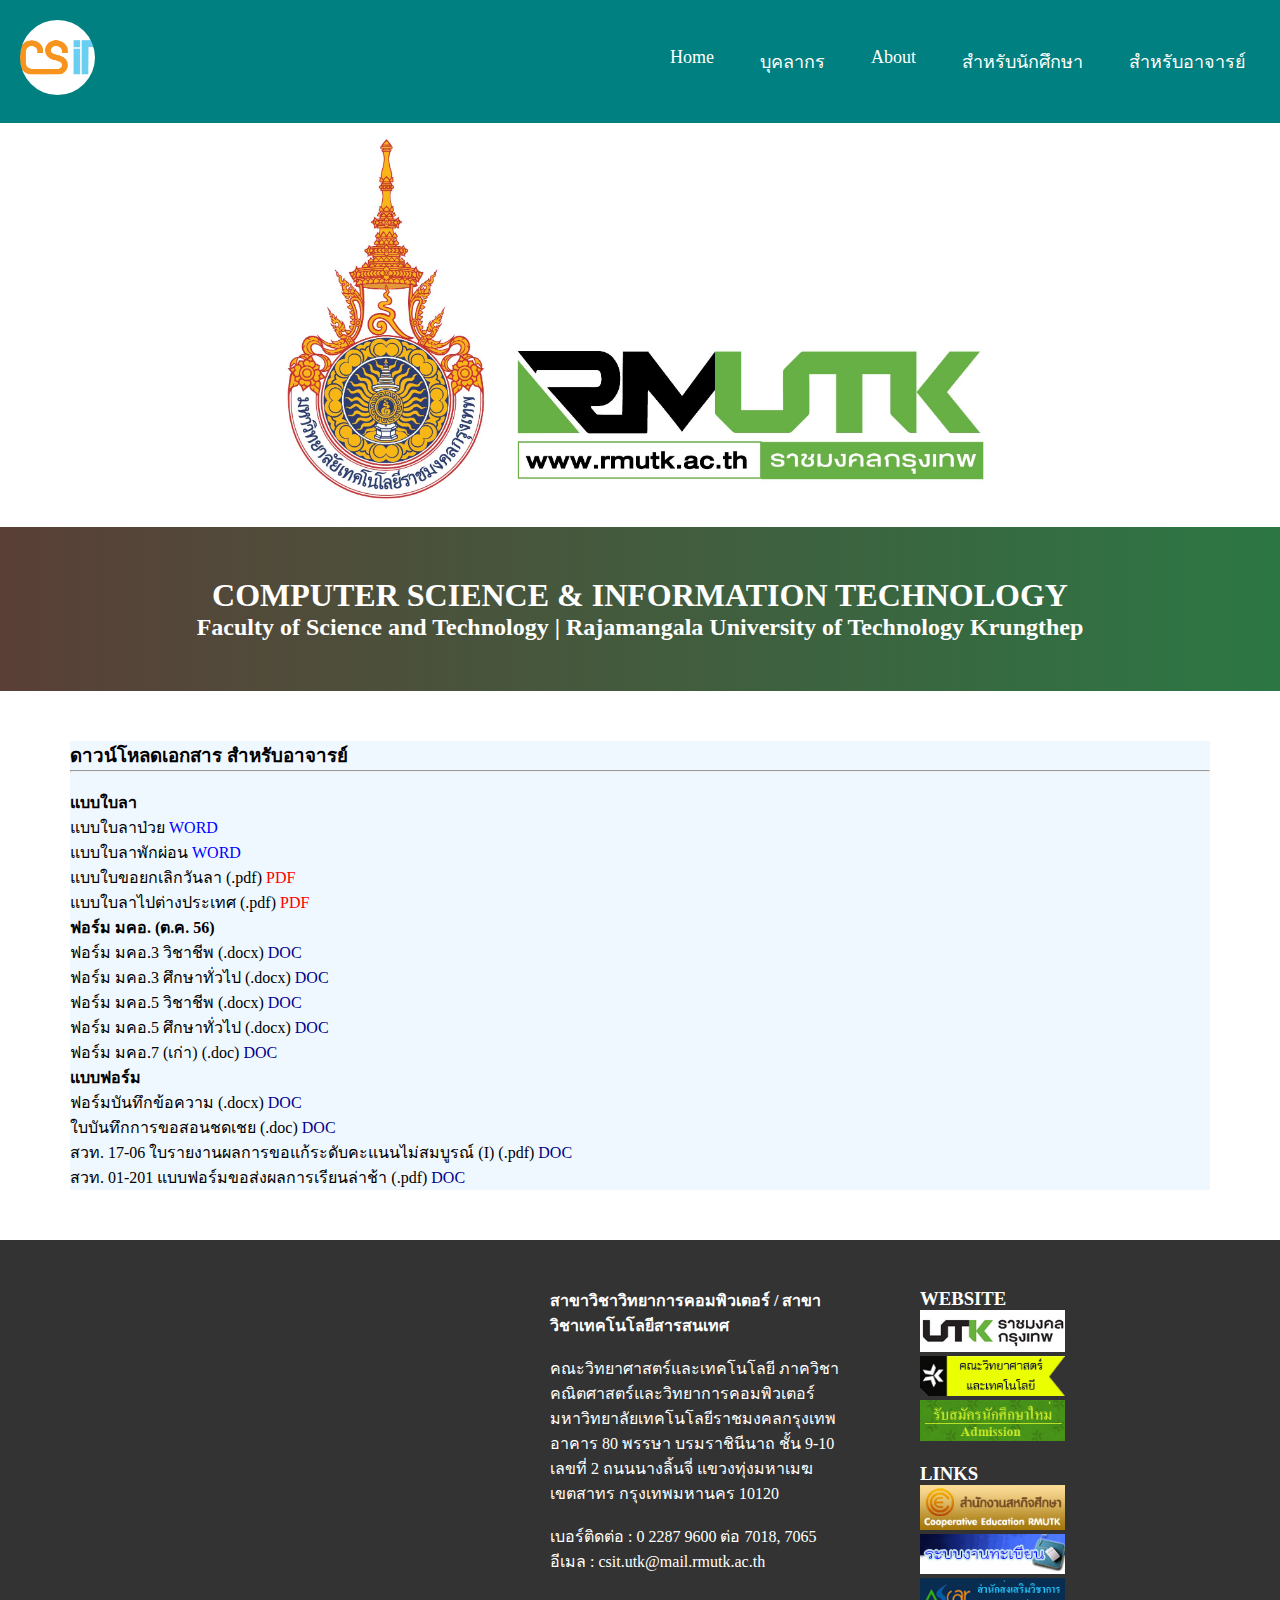
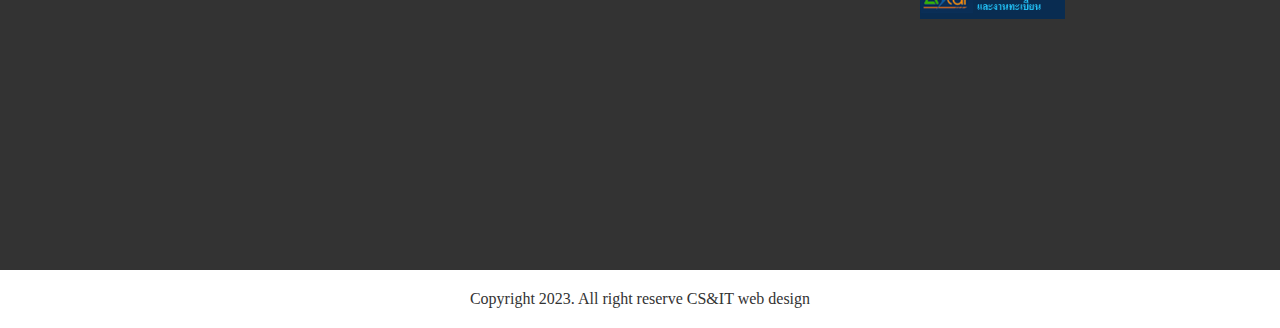
<file: download/lecturer.html>
<!DOCTYPE html>
<html lang="en">
<head>
    <meta charset="UTF-8">
    <meta name="viewport" content="width=device-width, initial-scale=1.0">
    <title>lecturer</title>
    <link rel="stylesheet" href="../style.css">
</head>
<body>
    <nav class="navbar">
        <!-- LOGO -->
        <div class="logo"><img src ="../image/logo_cs_it.png"></div>
    
        <!-- NAVIGATION MENU -->
        <ul class="nav-links">
    
          <!-- USING CHECKBOX HACK -->
          <input type="checkbox" id="checkbox_toggle" />
          <label for="checkbox_toggle" class="hamburger">&#9776;</label>
    
          <!-- NAVIGATION MENUS -->
          <div class="menu">
    
            <li><a href="/">Home</a></li>
            <li><a href="/">บุคลากร</a></li>
    
            <li class="services">
              <a href="/">About</a>
    
              <!-- DROPDOWN MENU -->
              <ul class="dropdown">
                <li><a href="/">หลักสูตร</a></li>
                <li><a href="/">แผนการเรียน</a></li>
                <li><a href="/">ปฎิทินการศึกษา</a></li>
                <li><a href="/">คู่มือนักศึกษา</a></li>
                <li><a href="/">ระเบียบ มทรก.</a></li>
              </ul>
            </li>
            <li><a href="/">สำหรับนักศึกษา</a></li>
            <li><a href="/">สำหรับอาจารย์</a></li>
          </div>
        </ul>
      </nav>


    <section class ="header">
      <div class="container">
        <img class ="utk-width" src ="../image/cropped-ราช_RM_UTK-www-ราชมงคลกรุงเทพ-01 (1).jpg">
      </div>
      </section>

    <div class="header-h1">
        <h1>COMPUTER SCIENCE & INFORMATION TECHNOLOGY</h1>
        <h2>Faculty of Science and Technology | Rajamangala University of Technology Krungthep</h2>
    </div>

    <section class = "section-con-download">
        <div class="container">
        <article class = "Doc-Dow">
        <h3>ดาวน์โหลดเอกสาร สำหรับอาจารย์</h3><hr><br>
        <div class="project-con">
            <h4>แบบใบลา</h4>
            <div class="project-list">
                <ul>
                    <li> แบบใบลาป่วย <a href="http://www.cs.rmutk.ac.th/download/%E0%B8%9F%E0%B8%AD%E0%B8%A3%E0%B9%8C%E0%B8%A1%E0%B9%83%E0%B8%9A%E0%B8%A5%E0%B8%B2%E0%B8%9B%E0%B9%88%E0%B8%A7%E0%B8%A2.docx" style="color:blue;"> WORD</a></li>
                    <li> แบบใบลาพักผ่อน <a href="http://www.cs.rmutk.ac.th/download/%E0%B8%A5%E0%B8%B2%E0%B8%9E%E0%B8%B1%E0%B8%81%E0%B8%9C%E0%B9%88%E0%B8%AD%E0%B8%99.docx" style="color:blue;"> WORD</a></li>
                    <li> แบบใบขอยกเลิกวันลา (.pdf) <a href="http://www.cs.rmutk.ac.th/download/%E0%B8%A2%E0%B8%81%E0%B9%80%E0%B8%A5%E0%B8%B4%E0%B8%81%E0%B8%A5%E0%B8%B2.pdf" style="color:red;"> PDF</a></li>
                    <li> แบบใบลาไปต่างประเทศ (.pdf) <a href="http://www.cs.rmutk.ac.th/download/%E0%B8%A5%E0%B8%B2%E0%B9%84%E0%B8%9B%E0%B8%95%E0%B9%88%E0%B8%B2%E0%B8%87%E0%B8%9B%E0%B8%A3%E0%B8%B0%E0%B9%80%E0%B8%97%E0%B8%A8.pdf" style="color:red;"> PDF</a></li>


                </ul>
                <h4>ฟอร์ม มคอ. (ต.ค. 56)</h4>
                <ul>
                    <li> ฟอร์ม มคอ.3 วิชาชีพ (.docx) <a href="http://www.cs.rmutk.ac.th/download/%E0%B8%9F%E0%B8%AD%E0%B8%A3%E0%B9%8C%E0%B8%A1%20%E0%B8%A1%E0%B8%84%E0%B8%AD.3%20%E0%B8%A7%E0%B8%B4%E0%B8%8A%E0%B8%B2%E0%B8%8A%E0%B8%B5%E0%B8%9E%20new.docx" style="color:darkblue;"> DOC</a></li>
                    <li> ฟอร์ม มคอ.3 ศึกษาทั่วไป (.docx) <a href="http://www.cs.rmutk.ac.th/download/%E0%B8%9F%E0%B8%AD%E0%B8%A3%E0%B9%8C%E0%B8%A1%20%E0%B8%A1%E0%B8%84%E0%B8%AD.3%20%E0%B8%A8%E0%B8%B6%E0%B8%81%E0%B8%A9%E0%B8%B2%E0%B8%97%E0%B8%B1%E0%B9%88%E0%B8%A7%E0%B9%84%E0%B8%9B%20new.docx" style="color:darkblue;"> DOC</a></li>
                    <li> ฟอร์ม มคอ.5 วิชาชีพ (.docx) <a href="http://www.cs.rmutk.ac.th/download/%E0%B8%9F%E0%B8%AD%E0%B8%A3%E0%B9%8C%E0%B8%A1%20%E0%B8%A1%E0%B8%84%E0%B8%AD.5%20%E0%B8%A7%E0%B8%B4%E0%B8%8A%E0%B8%B2%E0%B8%8A%E0%B8%B5%E0%B8%9E%20new.docx" style="color:darkblue;"> DOC</a></li>
                    <li> ฟอร์ม มคอ.5 ศึกษาทั่วไป (.docx) <a href="http://www.cs.rmutk.ac.th/download/%E0%B8%9F%E0%B8%AD%E0%B8%A3%E0%B9%8C%E0%B8%A1%20%E0%B8%A1%E0%B8%84%E0%B8%AD.5%20%E0%B8%A8%E0%B8%B6%E0%B8%81%E0%B8%A9%E0%B8%B2%E0%B8%97%E0%B8%B1%E0%B9%88%E0%B8%A7%E0%B9%84%E0%B8%9B%20new.docx" style="color:darkblue;"> DOC</a></li>
                    <li> ฟอร์ม มคอ.7 (เก่า) (.doc) <a href="http://www.cs.rmutk.ac.th/download/%E0%B9%81%E0%B8%9A%E0%B8%9A%E0%B8%9F%E0%B8%AD%E0%B8%A3%E0%B9%8C%E0%B8%A1%20%E0%B8%A1%E0%B8%84%E0%B8%AD.7.doc" style="color:darkblue;"> DOC</a></li>
                </ul>

                <h4>แบบฟอร์ม</h4>
                <ul>
                    <li> ฟอร์มบันทึกข้อความ (.docx) <a href="http://www.cs.rmutk.ac.th/download/Memo.docx" style="color:darkblue;"> DOC</a></li>
                    <li> ใบบันทึกการขอสอนชดเชย (.doc) <a href="http://www.cs.rmutk.ac.th/download/%E0%B8%9F%E0%B8%AD%E0%B8%A3%E0%B9%8C%E0%B8%A1%E0%B8%82%E0%B8%AD%E0%B8%AA%E0%B8%AD%E0%B8%99%E0%B8%8A%E0%B8%94%E0%B9%80%E0%B8%8A%E0%B8%A2.doc" style="color:darkblue;"> DOC</a></li>
                    <li> สวท. 17-06 ใบรายงานผลการขอแก้ระดับคะแนนไม่สมบูรณ์ (I) (.pdf) <a href="http://www.cs.rmutk.ac.th/download/%E0%B8%AA%E0%B8%A7%E0%B8%9717_06_%E0%B9%81%E0%B8%81%E0%B9%89I.pdf" style="color:darkblue;"> DOC</a></li>
                    <li> สวท. 01-201 แบบฟอร์มขอส่งผลการเรียนล่าช้า (.pdf) <a href="http://www.cs.rmutk.ac.th/download/%E0%B8%AA%E0%B8%A7%E0%B8%9701-201.pdf" style="color:darkblue;"> DOC</a></li>
        
                </ul>
            </div>
        </div>
    </article>
</div>
    </section>

    <div class="footer-top">
        <div class="container">
            <div class="footer-top-con">
      
                <div class="footer-top-items">
                    <div class="footer-top-items-con">
                        <div class="info">
                            <iframe src="https://www.google.com/maps/embed?pb=!1m18!1m12!1m3!1d763.581342270836!2d100.53778633417262!3d13.712738601318987!2m3!1f0!2f0!3f0!3m2!1i1024!2i768!4f13.1!3m3!1m2!1s0x30e29f41cb4cbb7f%3A0x6ff6635d96282815!2z4LiE4LiT4Liw4Lin4Li04LiX4Lii4Liy4Lio4Liy4Liq4LiV4Lij4LmM4LmB4Lil4Liw4LmA4LiX4LiE4LmC4LiZ4LmC4Lil4Lii4Li1IOC4oeC4l-C4oy7guIHguKPguLjguIfguYDguJfguJ4!5e0!3m2!1sth!2sth!4v1691160154918!5m2!1sth!2sth" width="400" height="450" style="border:0;" allowfullscreen="" loading="lazy" referrerpolicy="no-referrer-when-downgrade"></iframe>
                        </div>
                        
                    </div>
      
                </div>
                <div class="footer-top-items">
                    <h4>สาขาวิชาวิทยาการคอมพิวเตอร์ / สาขาวิชาเทคโนโลยีสารสนเทศ</h4><br>
                    <p>คณะวิทยาศาสตร์และเทคโนโลยี ภาควิชาคณิตศาสตร์และวิทยาการคอมพิวเตอร์ มหาวิทยาลัยเทคโนโลยีราชมงคลกรุงเทพ อาคาร 80 พรรษา บรมราชินีนาถ ชั้น 9-10 เลขที่ 2 ถนนนางลิ้นจี่ แขวงทุ่งมหาเมฆ เขตสาทร กรุงเทพมหานคร 10120</p><br>
      
                    <p>เบอร์ติดต่อ : 0 2287 9600 ต่อ 7018, 7065</p>
                    <p>อีเมล : csit.utk@mail.rmutk.ac.th</p>
      
                </div>
                <div class="footer-top-items">
                    <div class="footer-con">
      
                        <div class="website-items">
                            <h3>WEBSITE</h3>
                            <a href = "https://www.rmutk.ac.th/"> <img src ="../image_footer/utk.png" </a>
                            <a href = "https://sci.rmutk.ac.th/"> <img src ="../image_footer/scitec.png" </a>
                            <a href = "https://admission.rmutk.ac.th/"> <img src ="../image_footer/admission.png" </a>
                        </div>
                        <br>
                        <div class = "links-items">
                            <h3>LINKS</h3>
                            <a href = ""> <img src ="../image_footer/oce.png" </a>
                            <a href = ""> <img src ="../image_footer/reg.jpg" </a>
                            <a href = ""> <img src ="../image_footer/logoascar.png" </a>
                        </div>
                    </div>
                    </div>
                </div>
      
            </div>
        </div>
      </div>
      
      <div class="footer-bottom">
        <p>Copyright 2023. All right reserve CS&IT web design</p>
      </div>

</body>
</html>
</file>
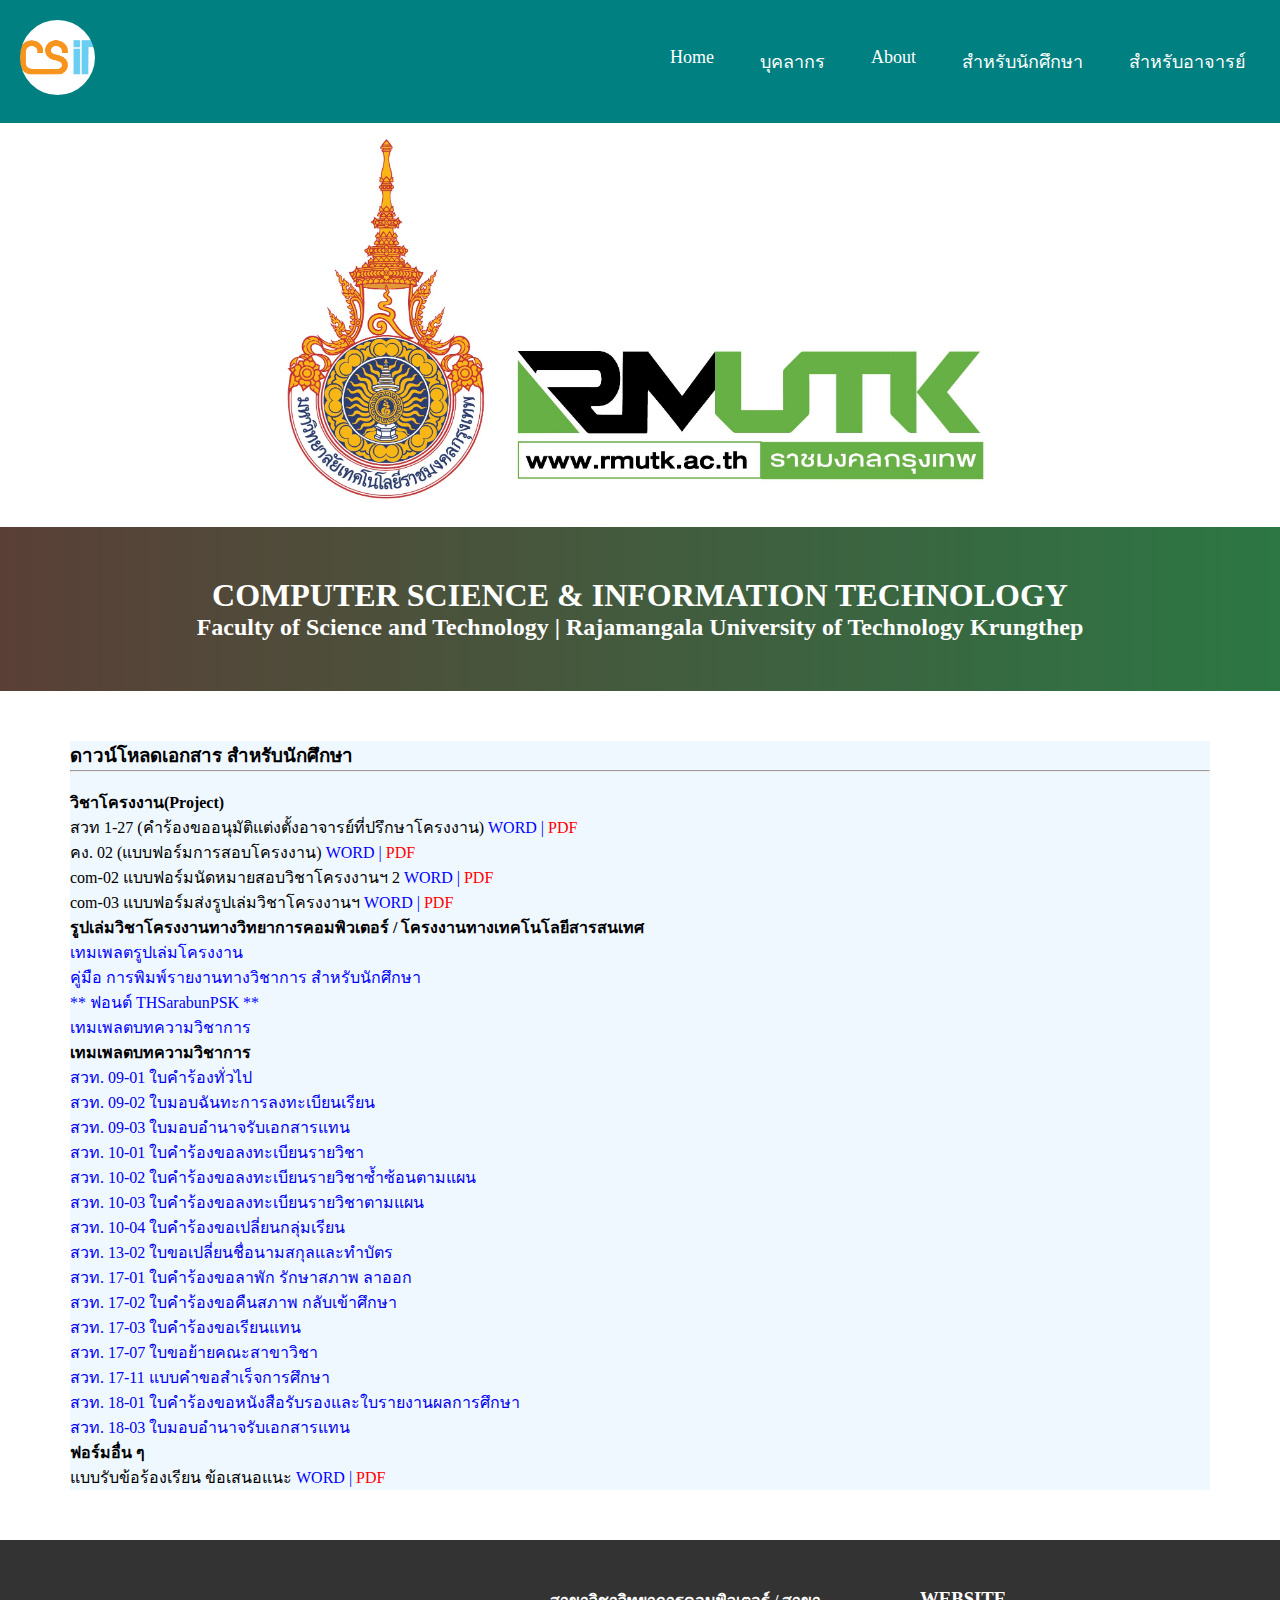
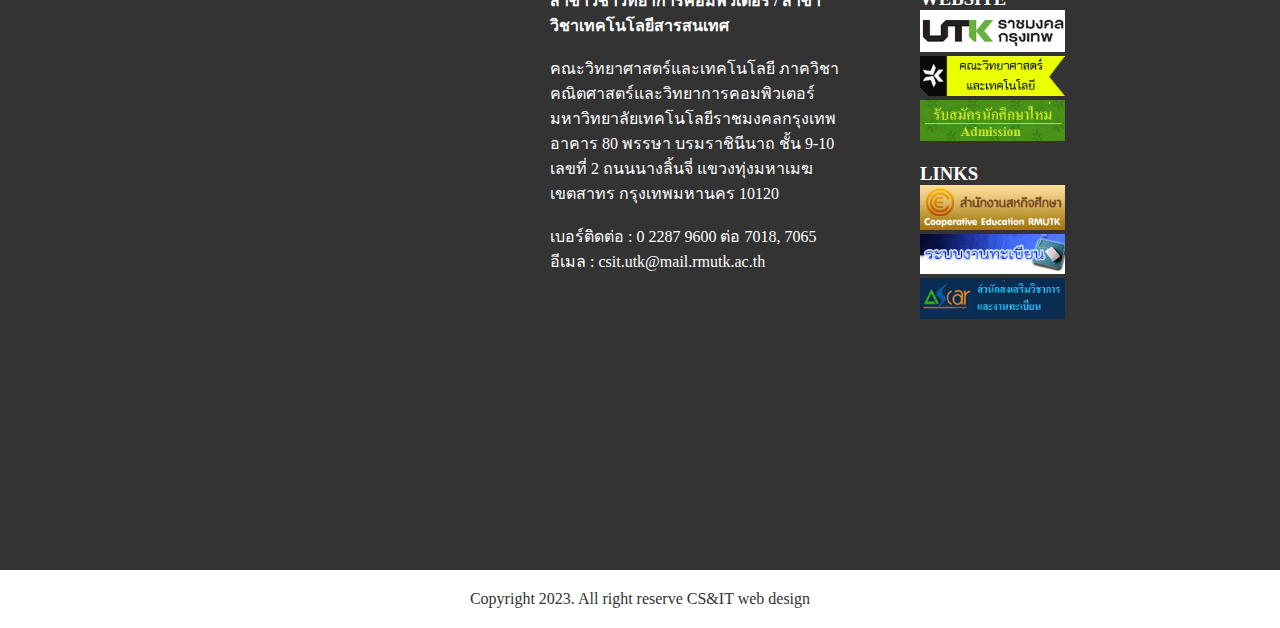
<file: download/student.html>
<!DOCTYPE html>
<html lang="en">
<head>
    <meta charset="UTF-8">
    <meta name="viewport" content="width=device-width, initial-scale=1.0">
    <title>student</title>
    <link rel="stylesheet" href="../style.css">
</head>
<body>
    <nav class="navbar">
        <!-- LOGO -->
        <div class="logo"><img src ="../image/logo_cs_it.png"></div>
    
        <!-- NAVIGATION MENU -->
        <ul class="nav-links">
    
          <!-- USING CHECKBOX HACK -->
          <input type="checkbox" id="checkbox_toggle" />
          <label for="checkbox_toggle" class="hamburger">&#9776;</label>
    
          <!-- NAVIGATION MENUS -->
          <div class="menu">
    
            <li><a href="/">Home</a></li>
            <li><a href="/">บุคลากร</a></li>
    
            <li class="services">
              <a href="/">About</a>
    
              <!-- DROPDOWN MENU -->
              <ul class="dropdown">
                <li><a href="/">หลักสูตร</a></li>
                <li><a href="/">แผนการเรียน</a></li>
                <li><a href="/">ปฎิทินการศึกษา</a></li>
                <li><a href="/">คู่มือนักศึกษา</a></li>
                <li><a href="/">ระเบียบ มทรก.</a></li>
              </ul>
            </li>
            <li><a href="/">สำหรับนักศึกษา</a></li>
            <li><a href="/">สำหรับอาจารย์</a></li>
          </div>
        </ul>
      </nav>


    <section class ="header">
      <div class="container">
        <img class ="utk-width" src ="../image/cropped-ราช_RM_UTK-www-ราชมงคลกรุงเทพ-01 (1).jpg">
      </div>
      </section>

    <div class="header-h1">
        <h1>COMPUTER SCIENCE & INFORMATION TECHNOLOGY</h1>
        <h2>Faculty of Science and Technology | Rajamangala University of Technology Krungthep</h2>
    </div>


    <section class = "section-con-download">
        <div class="container">
        <article class = "Doc-Dow">
        <h3>ดาวน์โหลดเอกสาร สำหรับนักศึกษา</h3><hr><br>
        <div class="project-con">
            <h4>วิชาโครงงาน(Project)</h4>
            <div class="project-list">
                <ul>
                    <li> สวท 1-27 (คำร้องขออนุมัติแต่งตั้งอาจารย์ที่ปรึกษาโครงงาน) <a href="http://www.cs.rmutk.ac.th/download/%E0%B8%AA%E0%B8%A7%E0%B8%971-27.docx" style="color:blue;"> WORD | <a href="http://www.cs.rmutk.ac.th/download/%E0%B8%AA%E0%B8%A7%E0%B8%971-27.pdf" style="color:red;">PDF</a> </a></li>
                    <li> คง. 02 (แบบฟอร์มการสอบโครงงาน) <a href="http://www.cs.rmutk.ac.th/download/%E0%B8%84%E0%B8%87%2002.docx" style="color:blue;"> WORD | <a href="http://www.cs.rmutk.ac.th/download/%E0%B8%84%E0%B8%87%2002.pdf" style="color:red;">PDF</a> </a></li>
                    <li> com-02 แบบฟอร์มนัดหมายสอบวิชาโครงงานฯ 2 <a href="http://www.cs.rmutk.ac.th/download/com-02_project2.docx" style="color:blue;"> WORD | <a href="http://www.cs.rmutk.ac.th/download/com-02_project2.pdf" style="color:red;">PDF</a> </a></li>
                    <li> com-03 แบบฟอร์มส่งรูปเล่มวิชาโครงงานฯ  <a href="http://www.cs.rmutk.ac.th/download/com-03_FinalReport.docx" style="color:blue;"> WORD | <a href="http://www.cs.rmutk.ac.th/download/com-03_FinalReport.pdf" style="color:red;">PDF</a> </a></li>
                </ul>
                <h4>รูปเล่มวิชาโครงงานทางวิทยาการคอมพิวเตอร์ / โครงงานทางเทคโนโลยีสารสนเทศ</h4>
                <ul>
                    <li><a href="https://drive.google.com/drive/folders/0B0_WIwjcRGoObllkU2lIYkxUa0U?resourcekey=0-rJ-JETqLdZZPu6vITUx1ug&amp;usp=sharing" style="color:blue;"> เทมเพลตรูปเล่มโครงงาน </a></li>
                    <li><a href="http://www.cs.rmutk.ac.th/download/guide2017report.pdf" style="color:blue;"> คู่มือ การพิมพ์รายงานทางวิชาการ สำหรับนักศึกษา </a></li>
                    <li><a href="http://www.cs.rmutk.ac.th/download/07-TH-Sarabun-PSK.zip" style="color:blue;"> ** ฟอนต์ THSarabunPSK ** </a></li>
                    <li><a href="https://drive.google.com/file/d/111vubAmi-6whW9rqigWM-gaaJovenxXU/view?usp=sharing" style="color:blue;"> เทมเพลตบทความวิชาการ </a></li>
                </ul>
            </div>
        </div>
            <div class="academic-con">
                <h4>เทมเพลตบทความวิชาการ</h4>
                <div class="academic-list">
                    <ul>
                        <li><a href="download/สวท09_01.pdf" target="_blank"> สวท. 09-01 ใบคำร้องทั่วไป</a></li>
                        <li><a href="http://www.cs.rmutk.ac.th/download/%E0%B8%AA%E0%B8%A7%E0%B8%9709_02.pdf" target="_blank"> สวท. 09-02 ใบมอบฉันทะการลงทะเบียนเรียน</a></li>
                        <li><a href="http://www.cs.rmutk.ac.th/download/%E0%B8%AA%E0%B8%A7%E0%B8%9709_03.pdf" target="_blank"> สวท. 09-03 ใบมอบอำนาจรับเอกสารแทน</a></li>
                        <li><a href="http://www.cs.rmutk.ac.th/download/%E0%B8%AA%E0%B8%A7%E0%B8%9710_01.pdf" target="_blank"> สวท. 10-01 ใบคำร้องขอลงทะเบียนรายวิชา</a></li>
                        <li><a href="http://www.cs.rmutk.ac.th/download/%E0%B8%AA%E0%B8%A7%E0%B8%9710_02.pdf" target="_blank"> สวท. 10-02 ใบคำร้องขอลงทะเบียนรายวิชาซ้ำซ้อนตามแผน</a></li>
                        <li><a href="http://www.cs.rmutk.ac.th/download/%E0%B8%AA%E0%B8%A7%E0%B8%9710_03.pdf" target="_blank"> สวท. 10-03 ใบคำร้องขอลงทะเบียนรายวิชาตามแผน</a></li>
                        <li><a href="http://www.cs.rmutk.ac.th/download/%E0%B8%AA%E0%B8%A7%E0%B8%9710_04.pdf" target="_blank"> สวท. 10-04 ใบคำร้องขอเปลี่ยนกลุ่มเรียน</a></li>
                        <li><a href="http://www.cs.rmutk.ac.th/download/%E0%B8%AA%E0%B8%A7%E0%B8%9713_02.pdf" target="_blank"> สวท. 13-02 ใบขอเปลี่ยนชื่อนามสกุลและทำบัตร</a></li>
                        <li><a href="http://www.cs.rmutk.ac.th/download/%E0%B8%AA%E0%B8%A7%E0%B8%9717_01.pdf" target="_blank"> สวท. 17-01 ใบคำร้องขอลาพัก รักษาสภาพ ลาออก</a></li>
                        <li><a href="http://www.cs.rmutk.ac.th/download/%E0%B8%AA%E0%B8%A7%E0%B8%9717_02.pdf" target="_blank"> สวท. 17-02 ใบคำร้องขอคืนสภาพ กลับเข้าศึกษา</a></li>
                        <li><a href="http://www.cs.rmutk.ac.th/download/%E0%B8%AA%E0%B8%A7%E0%B8%9717_03.pdf" target="_blank"> สวท. 17-03 ใบคำร้องขอเรียนแทน</a></li>
                        <li><a href="http://www.cs.rmutk.ac.th/download/%E0%B8%AA%E0%B8%A7%E0%B8%9717_07.pdf" target="_blank"> สวท. 17-07 ใบขอย้ายคณะสาขาวิชา</a></li>
                        <li><a href="http://www.ascar.rmutk.ac.th/system/print/search.php" target="_blank"> สวท. 17-11 แบบคำขอสำเร็จการศึกษา</a></li>
                        <li><a href="http://www.cs.rmutk.ac.th/download/%E0%B8%AA%E0%B8%A7%E0%B8%9718_01.pdf" target="_blank"> สวท. 18-01 ใบคำร้องขอหนังสือรับรองและใบรายงานผลการศึกษา</a></li>
                        <li><a href="http://www.cs.rmutk.ac.th/download/%E0%B8%AA%E0%B8%A7%E0%B8%9718_03.pdf" target="_blank"> สวท. 18-03 ใบมอบอำนาจรับเอกสารแทน</a></li>

                    </ul>
                    <h4>ฟอร์มอื่น ๆ</h4>
                    <ul>
                        <li> แบบรับข้อร้องเรียน ข้อเสนอแนะ <a href="http://www.cs.rmutk.ac.th/download/%E0%B8%A3%E0%B8%B1%E0%B8%9A%E0%B8%82%E0%B9%89%E0%B8%AD%E0%B8%A3%E0%B9%89%E0%B8%AD%E0%B8%87%E0%B9%80%E0%B8%A3%E0%B8%B5%E0%B8%A2%E0%B8%99.docx" style="color:blue;"> WORD | <a href="http://www.cs.rmutk.ac.th/download/%E0%B8%A3%E0%B8%B1%E0%B8%9A%E0%B8%82%E0%B9%89%E0%B8%AD%E0%B8%A3%E0%B9%89%E0%B8%AD%E0%B8%87%E0%B9%80%E0%B8%A3%E0%B8%B5%E0%B8%A2%E0%B8%99.pdf" style="color:red;">PDF</a> </a></li>
                    </ul>
                    
                </div>
            </div>
        
    </article>
</div>
    </section>


    <div class="footer-top">
        <div class="container">
            <div class="footer-top-con">
      
                <div class="footer-top-items">
                    <div class="footer-top-items-con">
                        <div class="info">
                            <iframe src="https://www.google.com/maps/embed?pb=!1m18!1m12!1m3!1d763.581342270836!2d100.53778633417262!3d13.712738601318987!2m3!1f0!2f0!3f0!3m2!1i1024!2i768!4f13.1!3m3!1m2!1s0x30e29f41cb4cbb7f%3A0x6ff6635d96282815!2z4LiE4LiT4Liw4Lin4Li04LiX4Lii4Liy4Lio4Liy4Liq4LiV4Lij4LmM4LmB4Lil4Liw4LmA4LiX4LiE4LmC4LiZ4LmC4Lil4Lii4Li1IOC4oeC4l-C4oy7guIHguKPguLjguIfguYDguJfguJ4!5e0!3m2!1sth!2sth!4v1691160154918!5m2!1sth!2sth" width="400" height="450" style="border:0;" allowfullscreen="" loading="lazy" referrerpolicy="no-referrer-when-downgrade"></iframe>
                        </div>
                        
                    </div>
      
                </div>
                <div class="footer-top-items">
                    <h4>สาขาวิชาวิทยาการคอมพิวเตอร์ / สาขาวิชาเทคโนโลยีสารสนเทศ</h4><br>
                    <p>คณะวิทยาศาสตร์และเทคโนโลยี ภาควิชาคณิตศาสตร์และวิทยาการคอมพิวเตอร์ มหาวิทยาลัยเทคโนโลยีราชมงคลกรุงเทพ อาคาร 80 พรรษา บรมราชินีนาถ ชั้น 9-10 เลขที่ 2 ถนนนางลิ้นจี่ แขวงทุ่งมหาเมฆ เขตสาทร กรุงเทพมหานคร 10120</p><br>
      
                    <p>เบอร์ติดต่อ : 0 2287 9600 ต่อ 7018, 7065</p>
                    <p>อีเมล : csit.utk@mail.rmutk.ac.th</p>
      
                </div>
                <div class="footer-top-items">
                    <div class="footer-con">
      
                        <div class="website-items">
                            <h3>WEBSITE</h3>
                            <a href = "https://www.rmutk.ac.th/"> <img src ="../image_footer/utk.png" </a>
                            <a href = "https://sci.rmutk.ac.th/"> <img src ="../image_footer/scitec.png" </a>
                            <a href = "https://admission.rmutk.ac.th/"> <img src ="../image_footer/admission.png" </a>
                        </div>
                        <br>
                        <div class = "links-items">
                            <h3>LINKS</h3>
                            <a href = ""> <img src ="../image_footer/oce.png" </a>
                            <a href = ""> <img src ="../image_footer/reg.jpg" </a>
                            <a href = ""> <img src ="../image_footer/logoascar.png" </a>
                        </div>
                    </div>
                    </div>
                </div>
      
            </div>
        </div>
      </div>
      
      <div class="footer-bottom">
        <p>Copyright 2023. All right reserve CS&IT web design</p>
      </div>

</body>
</html>
</file>
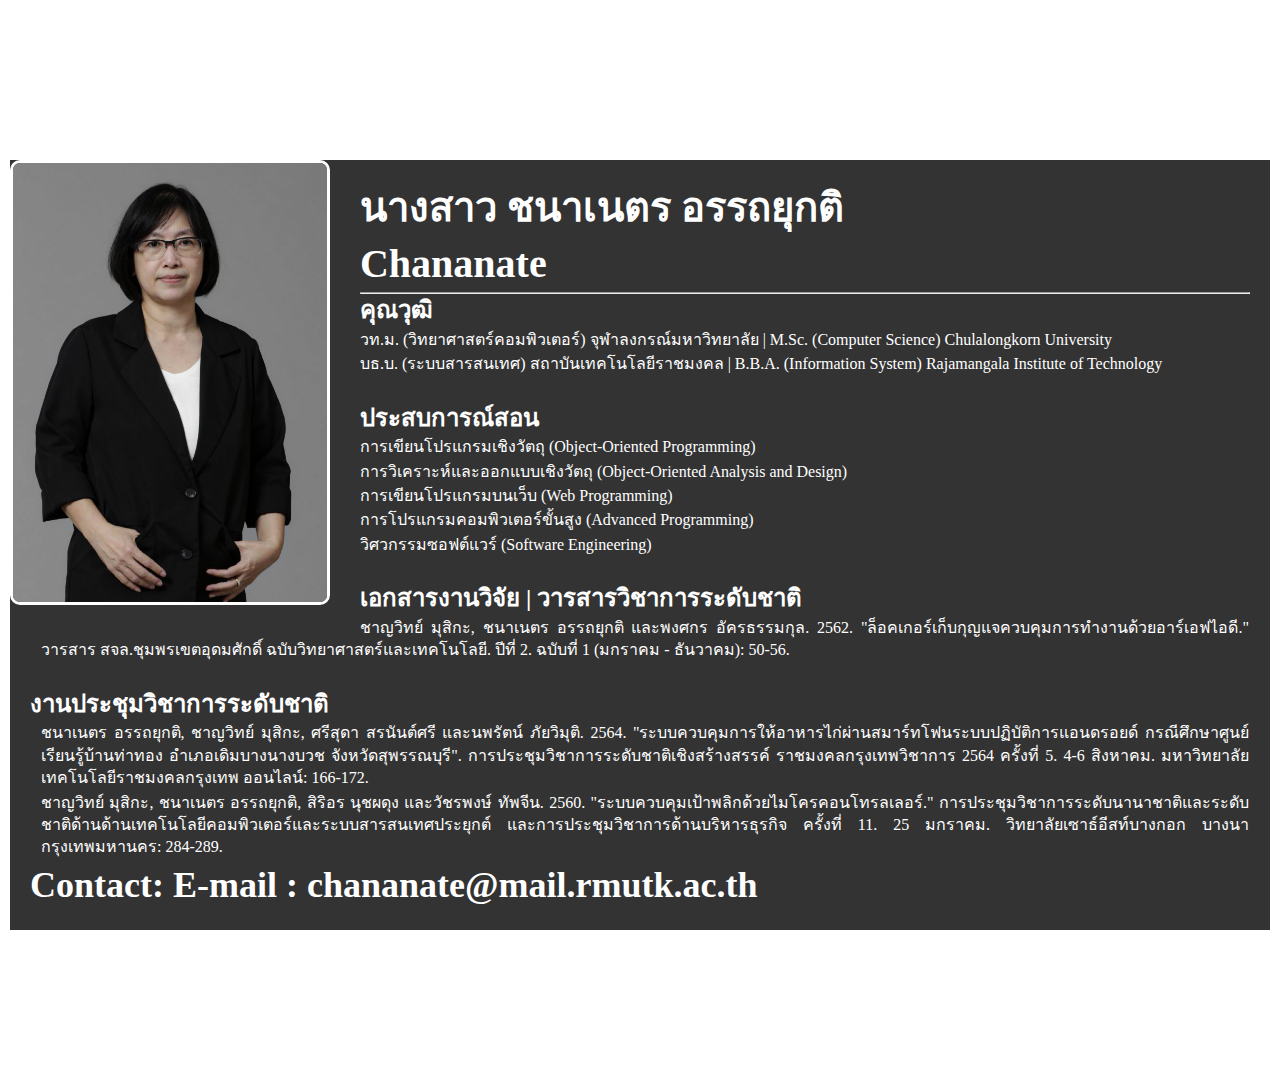
<file: personel/chananet.html>
<!DOCTYPE html>
<html lang="en">
<head>
    <meta charset="UTF-8">
    <meta name="viewport" content="width=device-width, initial-scale=1.0">
    <title>chananet</title>
    <link rel="stylesheet" href="../style.css">
</head>
<body>
    <div class="body-con">
    <section class="wrapper-body">
        <div class="wrapper">
          <img class ="img-pic" src = "./picture/Chananate-1.jpg" alt="">
          <div class="text-box">
            <h2>นางสาว ชนาเนตร อรรถยุกติ</h2>
            <h2>Chananate</h2><hr>
            <span>คุณวุฒิ</span>
            <p>วท.ม. (วิทยาศาสตร์คอมพิวเตอร์) จุฬาลงกรณ์มหาวิทยาลัย |
              M.Sc. (Computer Science) Chulalongkorn University</p>
              <p>บธ.บ. (ระบบสารสนเทศ) สถาบันเทคโนโลยีราชมงคล |
                B.B.A. (Information System) Rajamangala Institute of Technology</p><br>
                <span>ประสบการณ์สอน</span>
                <p>การเขียนโปรแกรมเชิงวัตถุ (Object-Oriented Programming)</p>
                <p>การวิเคราะห์และออกแบบเชิงวัตถุ (Object-Oriented Analysis and Design)</p>
                <p>การเขียนโปรแกรมบนเว็บ (Web Programming)</p>
                <p>การโปรแกรมคอมพิวเตอร์ขั้นสูง (Advanced Programming)</p>
                <p>วิศวกรรมซอฟต์แวร์ (Software Engineering)</p><br>

                <span>เอกสารงานวิจัย | วารสารวิชาการระดับชาติ</span>
                <p>ชาญวิทย์ มุสิกะ, ชนาเนตร อรรถยุกติ และพงศกร อัครธรรมกุล.  2562.  "ล็อคเกอร์เก็บกุญแจควบคุมการทำงานด้วยอาร์เอฟไอดี."  วารสาร สจล.ชุมพรเขตอุดมศักดิ์ ฉบับวิทยาศาสตร์และเทคโนโลยี.  ปีที่ 2.  ฉบับที่ 1 (มกราคม - ธันวาคม): 50-56.</p><br>
                
                <span>งานประชุมวิชาการระดับชาติ</span>
                <p>ชนาเนตร อรรถยุกติ, ชาญวิทย์ มุสิกะ, ศรีสุดา สรนันต์ศรี และนพรัตน์ ภัยวิมุติ. 2564. "ระบบควบคุมการให้อาหารไก่ผ่านสมาร์ทโฟนระบบปฏิบัติการแอนดรอยด์ กรณีศึกษาศูนย์เรียนรู้บ้านท่าทอง อำเภอเดิมบางนางบวช จังหวัดสุพรรณบุรี". การประชุมวิชาการระดับชาติเชิงสร้างสรรค์ ราชมงคลกรุงเทพวิชาการ 2564 ครั้งที่ 5. 4-6 สิงหาคม. มหาวิทยาลัยเทคโนโลยีราชมงคลกรุงเทพ ออนไลน์: 166-172.</p>
                <p>ชาญวิทย์ มุสิกะ, ชนาเนตร อรรถยุกติ, สิริอร นุชผดุง และวัชรพงษ์ ทัพจีน.  2560.  "ระบบควบคุมเป้าพลิกด้วยไมโครคอนโทรลเลอร์."  การประชุมวิชาการระดับนานาชาติและระดับชาติด้านด้านเทคโนโลยีคอมพิวเตอร์และระบบสารสนเทศประยุกต์ และการประชุมวิชาการด้านบริหารธุรกิจ ครั้งที่ 11.  25 มกราคม.  วิทยาลัยเซาธ์อีสท์บางกอก บางนา กรุงเทพมหานคร: 284-289.</p>
                  </ul>
                  <h1>Contact: E-mail : chananate@mail.rmutk.ac.th</h1>
                  </div>
        </div>
      </section>
    </div>
</body>
</html>
</file>
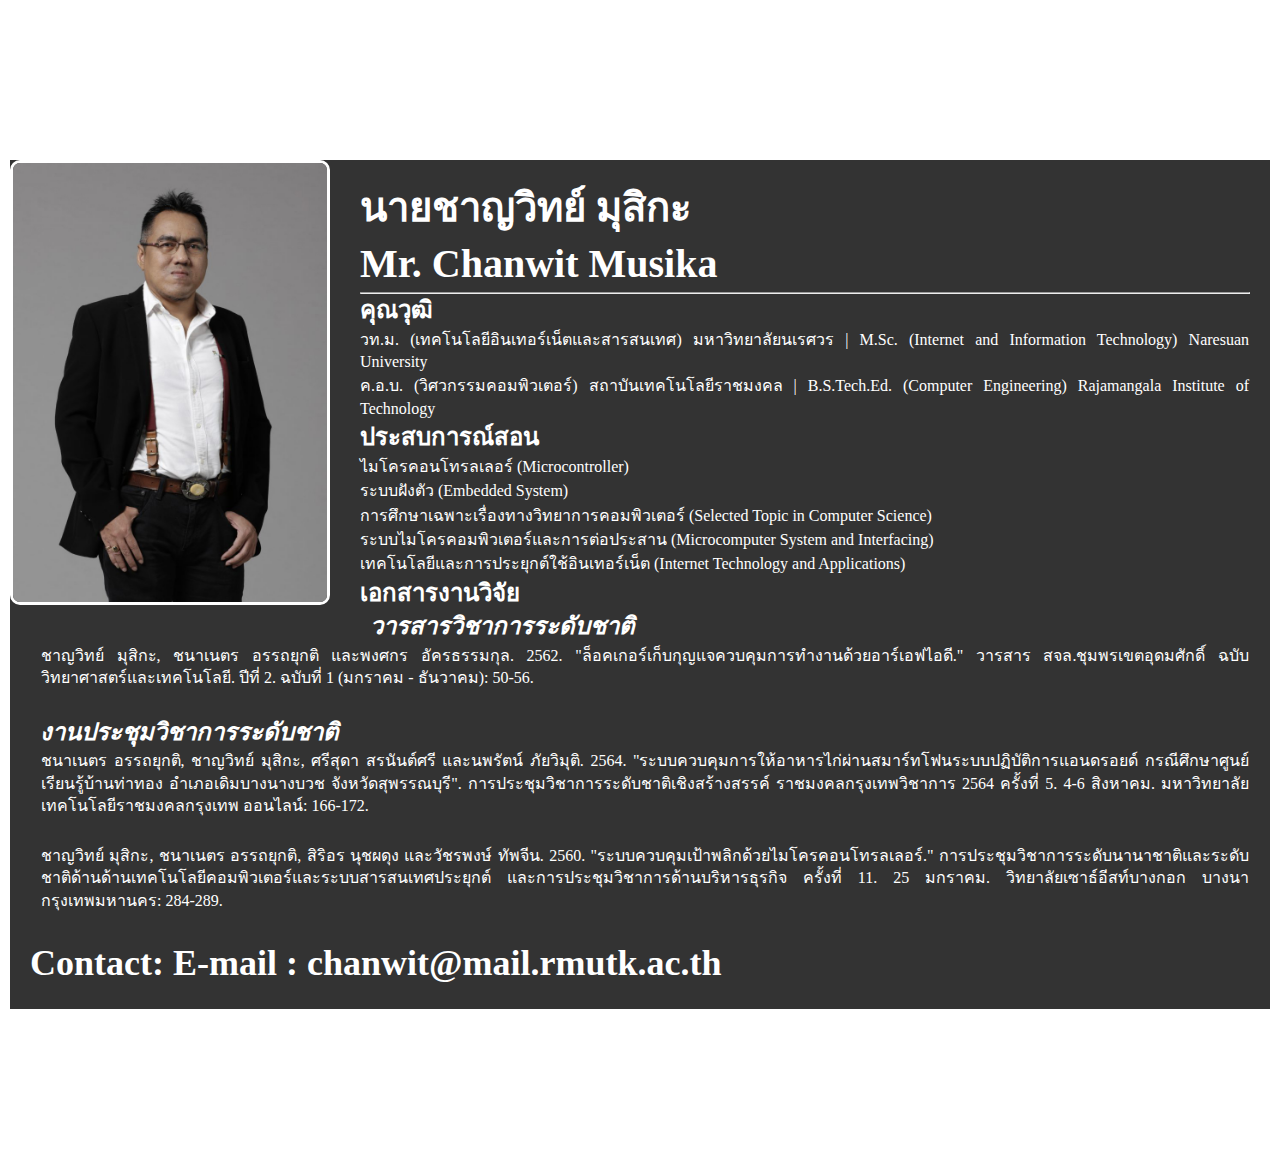
<file: personel/chanwit.html>
<!DOCTYPE html>
<html lang="en">
<head>
    <meta charset="UTF-8">
    <meta name="viewport" content="width=device-width, initial-scale=1.0">
    <title>chanwit</title>
    <link rel="stylesheet" href="../style.css">
</head>
<body>
    <div class="body-con">
    <section class="wrapper-body">
        <div class="wrapper">
          <img class ="img-pic" src = "./picture/chanwit-1.jpg" alt="">
          <div class="text-box">
            <h2>นายชาญวิทย์ มุสิกะ</h2>
            <h2>Mr. Chanwit Musika</h2><hr>
            <span>คุณวุฒิ</span>
            <p>วท.ม. (เทคโนโลยีอินเทอร์เน็ตและสารสนเทศ) มหาวิทยาลัยนเรศวร | M.Sc. (Internet and Information Technology) Naresuan University</p>
              <p>ค.อ.บ. (วิศวกรรมคอมพิวเตอร์) สถาบันเทคโนโลยีราชมงคล | B.S.Tech.Ed. (Computer Engineering) Rajamangala Institute of Technology</p>
              

              <span>ประสบการณ์สอน</span>
              <p>ไมโครคอนโทรลเลอร์ (Microcontroller)</p>
              <p>ระบบฝังตัว (Embedded System)</p>
              <p>การศึกษาเฉพาะเรื่องทางวิทยาการคอมพิวเตอร์ (Selected Topic in Computer Science)</p>
              <p>ระบบไมโครคอมพิวเตอร์และการต่อประสาน (Microcomputer System and Interfacing)</p>
              <p>เทคโนโลยีและการประยุกต์ใช้อินเทอร์เน็ต (Internet Technology and Applications)</p>
              

              
            <span>เอกสารงานวิจัย</span><br>
            <em>วารสารวิชาการระดับชาติ</em>
            <p>ชาญวิทย์ มุสิกะ, ชนาเนตร อรรถยุกติ และพงศกร อัครธรรมกุล.  2562.  "ล็อคเกอร์เก็บกุญแจควบคุมการทำงานด้วยอาร์เอฟไอดี."  วารสาร สจล.ชุมพรเขตอุดมศักดิ์ ฉบับวิทยาศาสตร์และเทคโนโลยี.  ปีที่ 2.  ฉบับที่ 1 (มกราคม - ธันวาคม): 50-56.</p><br>
            <em>งานประชุมวิชาการระดับชาติ</em>
            <p>ชนาเนตร อรรถยุกติ, ชาญวิทย์ มุสิกะ, ศรีสุดา สรนันต์ศรี และนพรัตน์ ภัยวิมุติ. 2564. "ระบบควบคุมการให้อาหารไก่ผ่านสมาร์ทโฟนระบบปฏิบัติการแอนดรอยด์ กรณีศึกษาศูนย์เรียนรู้บ้านท่าทอง อำเภอเดิมบางนางบวช จังหวัดสุพรรณบุรี". การประชุมวิชาการระดับชาติเชิงสร้างสรรค์ ราชมงคลกรุงเทพวิชาการ 2564 ครั้งที่ 5. 4-6 สิงหาคม. มหาวิทยาลัยเทคโนโลยีราชมงคลกรุงเทพ ออนไลน์: 166-172.</p><br>
            <p>ชาญวิทย์ มุสิกะ, ชนาเนตร อรรถยุกติ, สิริอร นุชผดุง และวัชรพงษ์ ทัพจีน.  2560.  "ระบบควบคุมเป้าพลิกด้วยไมโครคอนโทรลเลอร์."  การประชุมวิชาการระดับนานาชาติและระดับชาติด้านด้านเทคโนโลยีคอมพิวเตอร์และระบบสารสนเทศประยุกต์ และการประชุมวิชาการด้านบริหารธุรกิจ ครั้งที่ 11.  25 มกราคม.  วิทยาลัยเซาธ์อีสท์บางกอก บางนา กรุงเทพมหานคร: 284-289.</p><br>
<h1>Contact: E-mail : chanwit@mail.rmutk.ac.th</h1>
                  </div>
        </div>
      </section>
    </div>
</body>
</html>
</file>
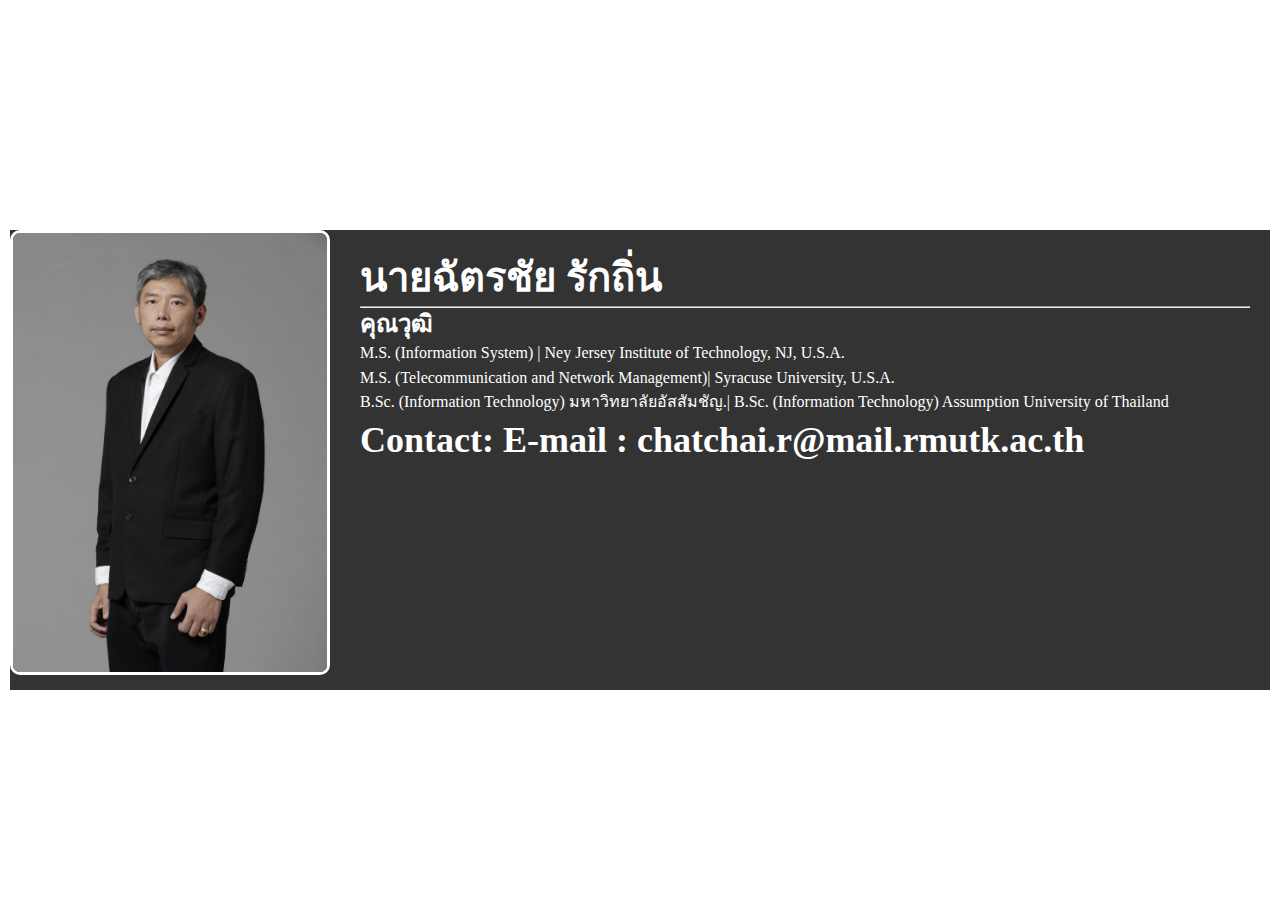
<file: personel/chatchai.html>
<!DOCTYPE html>
<html lang="en">
<head>
    <meta charset="UTF-8">
    <meta name="viewport" content="width=device-width, initial-scale=1.0">
    <title>chatchai</title>
    <link rel="stylesheet" href="../style.css">
</head>
<body>
    <div class="body-con">
        <section class="wrapper-body">
            <div class="wrapper">
              <img class ="img-pic" src ="./picture/Chadchai-1.jpg" alt="">
              <div class="text-box">
                <h2>นายฉัตรชัย รักถิ่น</h2>
                <h2></h2><hr>
                <span>คุณวุฒิ</span>
                <p>M.S. (Information System) | Ney Jersey Institute of Technology, NJ, U.S.A.</p>
                  <p>M.S. (Telecommunication and Network Management)| Syracuse University, U.S.A. </p>
                  <p>B.Sc. (Information Technology) มหาวิทยาลัยอัสสัมชัญ.| B.Sc. (Information Technology) Assumption University of Thailand</p>
                      <h1>Contact: E-mail : chatchai.r@mail.rmutk.ac.th</h1>
                </div>
            </div>
          </section>
    </div>
</body>
</html>
</file>
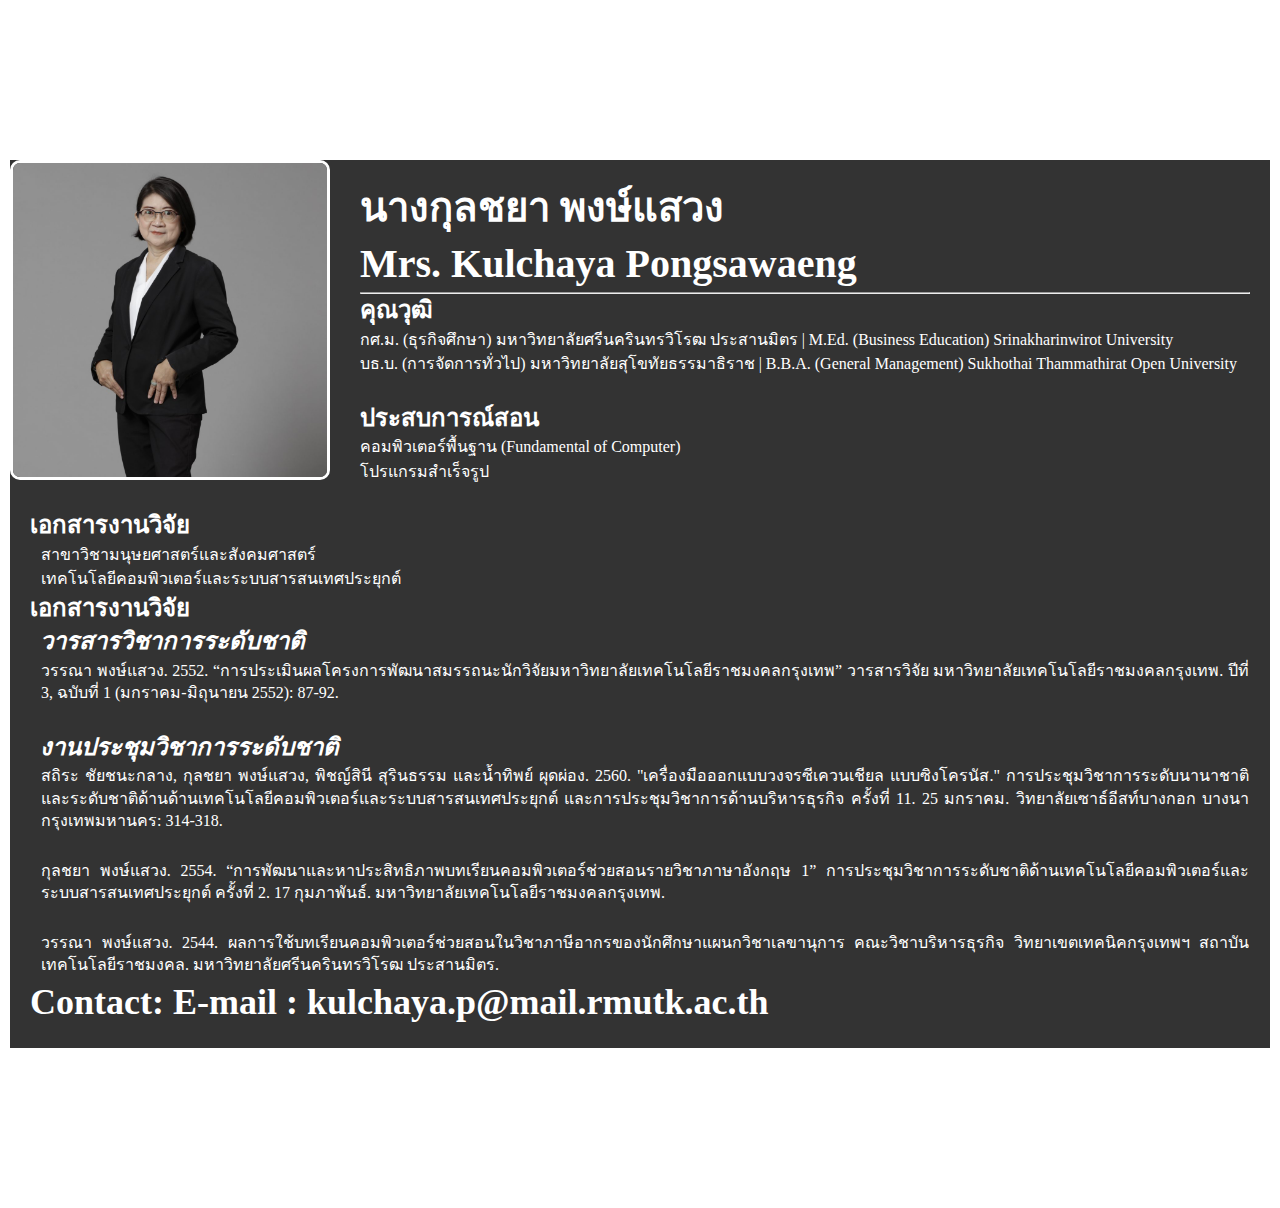
<file: personel/Kulchaya.html>
<!DOCTYPE html>
<html lang="en">
<head>
    <meta charset="UTF-8">
    <meta name="viewport" content="width=device-width, initial-scale=1.0">
    <title>Kulchaya</title>
    <link rel="stylesheet" href="../style.css">
</head>
<body>
    <div class="body-con">
        <section class="wrapper-body">
            <div class="wrapper">
              <img class="img-pic"src = "./picture/วิทยาการคอมฯ-01-1024x1024_Kul.jpg" alt="">
              <div class="text-box">
                <h2>นางกุลชยา พงษ์แสวง</h2>
                <h2>Mrs. Kulchaya Pongsawaeng</h2><hr>
                <span>คุณวุฒิ</span>
                  <p>กศ.ม. (ธุรกิจศึกษา) มหาวิทยาลัยศรีนครินทรวิโรฒ ประสานมิตร | M.Ed. (Business Education) Srinakharinwirot University</p>
                  <p>บธ.บ. (การจัดการทั่วไป) มหาวิทยาลัยสุโขทัยธรรมาธิราช | B.B.A. (General Management) Sukhothai Thammathirat Open University</p><br>
        
                  <span>ประสบการณ์สอน</span>
                  <p>คอมพิวเตอร์พื้นฐาน (Fundamental of Computer)</p>
                  <p>โปรแกรมสำเร็จรูป</p><br>
                  
                  <span>เอกสารงานวิจัย</span>
                  <p>สาขาวิชามนุษยศาสตร์และสังคมศาสตร์</p>
                  <p>เทคโนโลยีคอมพิวเตอร์และระบบสารสนเทศประยุกต์</p>
        
                  
                <span>เอกสารงานวิจัย</span><br>
                <em>วารสารวิชาการระดับชาติ</em>
                <p>วรรณา พงษ์แสวง.  2552.  “การประเมินผลโครงการพัฒนาสมรรถนะนักวิจัยมหาวิทยาลัยเทคโนโลยีราชมงคลกรุงเทพ” วารสารวิจัย มหาวิทยาลัยเทคโนโลยีราชมงคลกรุงเทพ.  ปีที่ 3, ฉบับที่ 1 (มกราคม-มิถุนายน 2552): 87-92.</p><br>
            
        
        
                <em>งานประชุมวิชาการระดับชาติ</em>
                <p>สถิระ ชัยชนะกลาง, กุลชยา พงษ์แสวง, พิชญ์สินี สุรินธรรม และน้ำทิพย์ ผุดผ่อง.  2560.  "เครื่องมือออกแบบวงจรซีเควนเชียล แบบซิงโครนัส."  การประชุมวิชาการระดับนานาชาติและระดับชาติด้านด้านเทคโนโลยีคอมพิวเตอร์และระบบสารสนเทศประยุกต์ และการประชุมวิชาการด้านบริหารธุรกิจ ครั้งที่ 11.  25 มกราคม.  วิทยาลัยเซาธ์อีสท์บางกอก บางนา กรุงเทพมหานคร: 314-318.</p><br>
                <p>กุลชยา พงษ์แสวง.  2554.  “การพัฒนาและหาประสิทธิภาพบทเรียนคอมพิวเตอร์ช่วยสอนรายวิชาภาษาอังกฤษ 1” การประชุมวิชาการระดับชาติด้านเทคโนโลยีคอมพิวเตอร์และระบบสารสนเทศประยุกต์ ครั้งที่ 2.  17 กุมภาพันธ์. มหาวิทยาลัยเทคโนโลยีราชมงคลกรุงเทพ.</p><br>
                <p>วรรณา พงษ์แสวง.  2544.  ผลการใช้บทเรียนคอมพิวเตอร์ช่วยสอนในวิชาภาษีอากรของนักศึกษาแผนกวิชาเลขานุการ คณะวิชาบริหารธุรกิจ วิทยาเขตเทคนิคกรุงเทพฯ สถาบันเทคโนโลยีราชมงคล.  มหาวิทยาลัยศรีนครินทรวิโรฒ ประสานมิตร.</p>
        <h1>Contact: E-mail : kulchaya.p@mail.rmutk.ac.th</h1>
                      </div>
            </div>
          </section>
    </div>
</body>
</html>
</file>
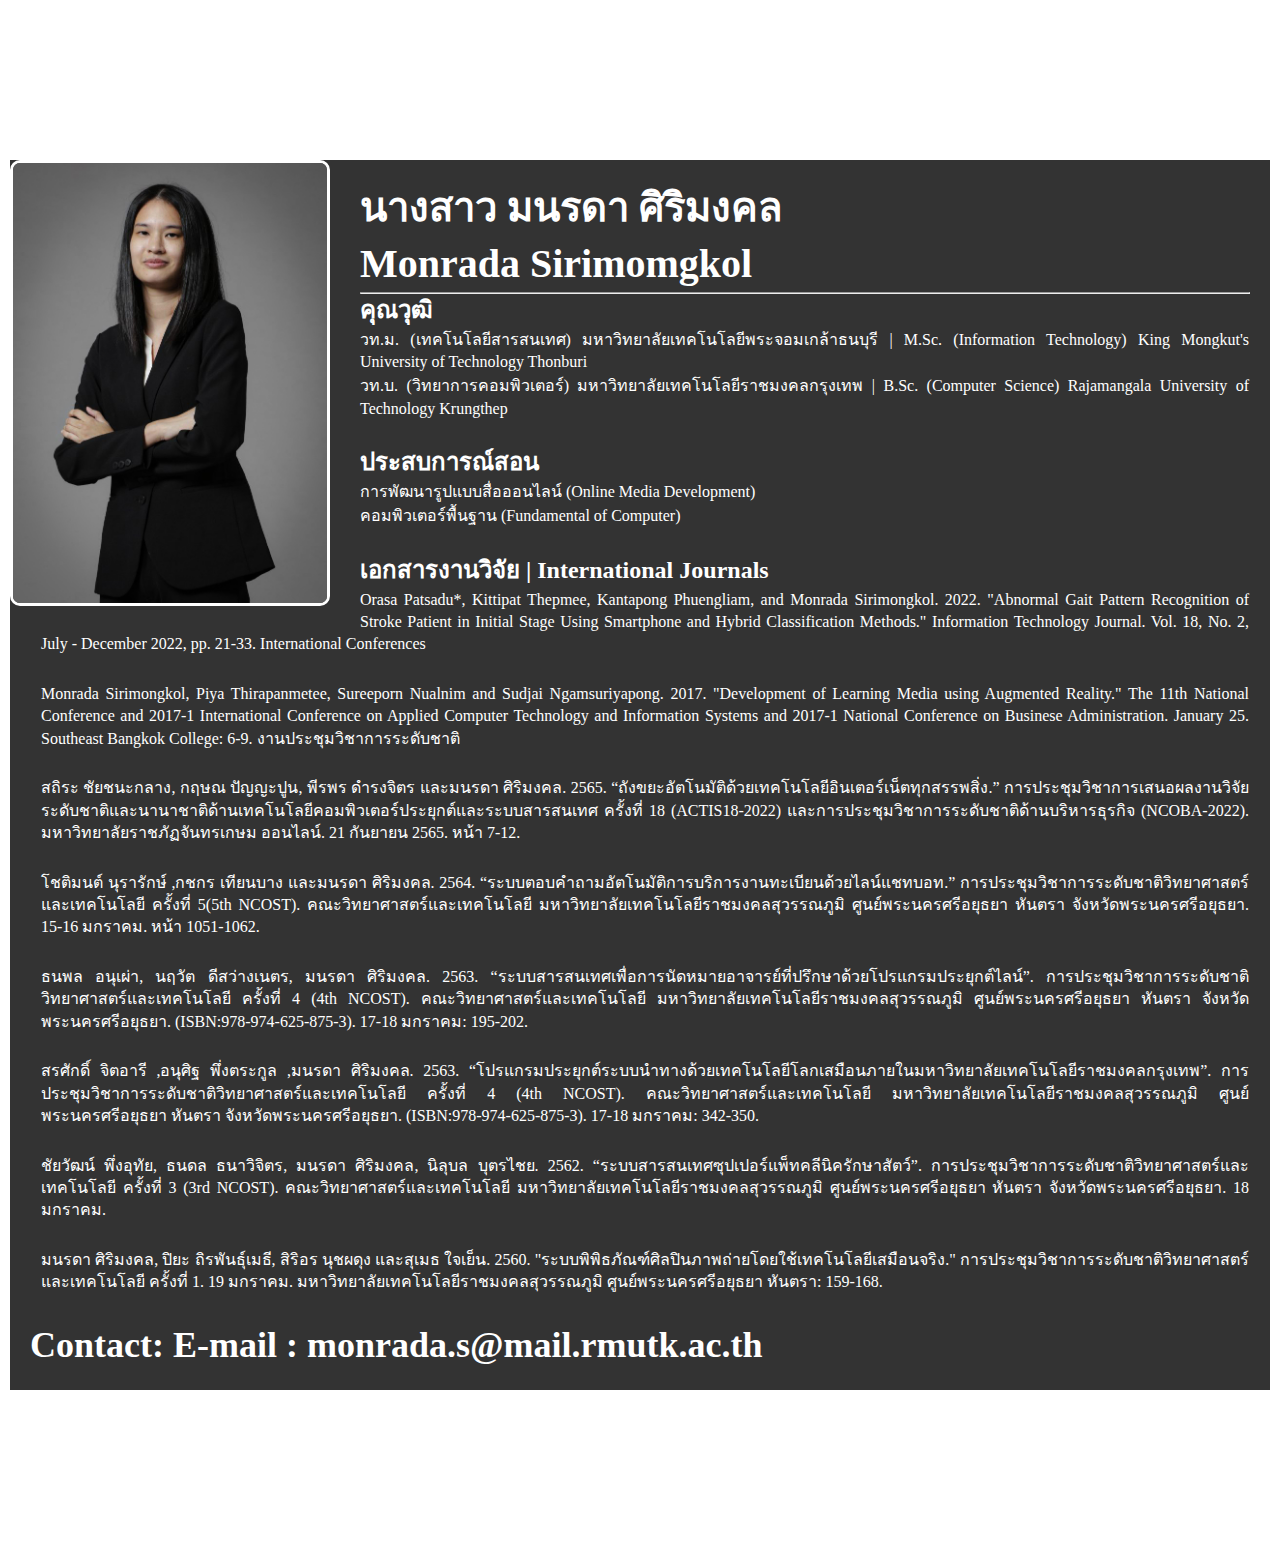
<file: personel/monlada.html>
<!DOCTYPE html>
<html lang="en">
<head>
    <meta charset="UTF-8">
    <meta name="viewport" content="width=device-width, initial-scale=1.0">
    <title>monlada</title>
    <link rel="stylesheet" href="../style.css">
</head>
<body>
    <div class="body-con">
    <section class="wrapper-body">
        <div class="wrapper">
          <img class ="img-pic" src = "./picture/monrada-1.jpg" alt="">
          <div class="text-box">
            <h2>นางสาว มนรดา ศิริมงคล</h2>
            <h2>Monrada Sirimomgkol</h2><hr>
            <span>คุณวุฒิ</span>
            <p>วท.ม. (เทคโนโลยีสารสนเทศ) มหาวิทยาลัยเทคโนโลยีพระจอมเกล้าธนบุรี |
              M.Sc. (Information Technology) King Mongkut's University of Technology Thonburi</p>
              <p>วท.บ. (วิทยาการคอมพิวเตอร์) มหาวิทยาลัยเทคโนโลยีราชมงคลกรุงเทพ |
                B.Sc. (Computer Science) Rajamangala University of Technology Krungthep</p><br>
                <span>ประสบการณ์สอน</span>
                <p>การพัฒนารูปแบบสื่อออนไลน์ (Online Media Development)</p>
                <p>คอมพิวเตอร์พื้นฐาน (Fundamental of Computer)</p><br>
                <span>เอกสารงานวิจัย | International Journals</span>
                
                <p>Orasa Patsadu*, Kittipat Thepmee, Kantapong Phuengliam, and Monrada Sirimongkol.  2022.  "Abnormal Gait Pattern Recognition of Stroke Patient in Initial Stage Using Smartphone and Hybrid Classification Methods."  Information Technology Journal.  Vol. 18, No. 2, July - December 2022, pp. 21-33.
                  International Conferences</p><br>
                  <p>Monrada Sirimongkol, Piya Thirapanmetee, Sureeporn Nualnim and Sudjai Ngamsuriyapong.  2017.  "Development of Learning Media using Augmented Reality."  The 11th National Conference and 2017-1 International Conference on Applied Computer Technology and Information Systems and 2017-1 National Conference on Businese Administration.  January 25.  Southeast Bangkok College: 6-9.
                    งานประชุมวิชาการระดับชาติ</p><br>
                    <p>สถิระ ชัยชนะกลาง, กฤษณ ปัญญะปูน, พีรพร ดำรงจิตร และมนรดา ศิริมงคล.  2565.  “ถังขยะอัตโนมัติด้วยเทคโนโลยีอินเตอร์เน็ตทุกสรรพสิ่ง.”  การประชุมวิชาการเสนอผลงานวิจัยระดับชาติและนานาชาติด้านเทคโนโลยีคอมพิวเตอร์ประยุกต์และระบบสารสนเทศ ครั้งที่ 18 (ACTIS18-2022) และการประชุมวิชาการระดับชาติด้านบริหารธุรกิจ (NCOBA-2022). มหาวิทยาลัยราชภัฏจันทรเกษม ออนไลน์. 21 กันยายน 2565. หน้า 7-12.</p><br>
                    <p>โชติมนต์ นุรารักษ์ ,กชกร เทียนบาง และมนรดา ศิริมงคล.  2564.  “ระบบตอบคำถามอัตโนมัติการบริการงานทะเบียนด้วยไลน์แชทบอท.”  การประชุมวิชาการระดับชาติวิทยาศาสตร์และเทคโนโลยี ครั้งที่ 5(5th NCOST). คณะวิทยาศาสตร์และเทคโนโลยี มหาวิทยาลัยเทคโนโลยีราชมงคลสุวรรณภูมิ ศูนย์พระนครศรีอยุธยา หันตรา จังหวัดพระนครศรีอยุธยา. 15-16 มกราคม. หน้า 1051-1062.</p><br>
                    <p>ธนพล อนุเผ่า, นฤวัต ดีสว่างเนตร, มนรดา ศิริมงคล. 2563. “ระบบสารสนเทศเพื่อการนัดหมายอาจารย์ที่ปรึกษาด้วยโปรแกรมประยุกต์ไลน์”. การประชุมวิชาการระดับชาติวิทยาศาสตร์และเทคโนโลยี ครั้งที่ 4 (4th NCOST). คณะวิทยาศาสตร์และเทคโนโลยี มหาวิทยาลัยเทคโนโลยีราชมงคลสุวรรณภูมิ ศูนย์พระนครศรีอยุธยา หันตรา จังหวัดพระนครศรีอยุธยา. (ISBN:978-974-625-875-3). 17-18 มกราคม: 195-202.</p><br>
                    <p>สรศักดิ์ จิตอารี ,อนุศิฐ พึ่งตระกูล ,มนรดา ศิริมงคล. 2563. “โปรแกรมประยุกต์ระบบนำทางด้วยเทคโนโลยีโลกเสมือนภายในมหาวิทยาลัยเทคโนโลยีราชมงคลกรุงเทพ”. การประชุมวิชาการระดับชาติวิทยาศาสตร์และเทคโนโลยี ครั้งที่ 4 (4th NCOST). คณะวิทยาศาสตร์และเทคโนโลยี มหาวิทยาลัยเทคโนโลยีราชมงคลสุวรรณภูมิ ศูนย์พระนครศรีอยุธยา หันตรา จังหวัดพระนครศรีอยุธยา. (ISBN:978-974-625-875-3). 17-18 มกราคม: 342-350.</p><br>
                    <p>ชัยวัฒน์ พึ่งอุทัย, ธนดล ธนาวิจิตร, มนรดา ศิริมงคล, นิลุบล บุตรไชย. 2562. “ระบบสารสนเทศซุปเปอร์แพ็ทคลีนิครักษาสัตว์”. การประชุมวิชาการระดับชาติวิทยาศาสตร์และเทคโนโลยี ครั้งที่ 3 (3rd NCOST). คณะวิทยาศาสตร์และเทคโนโลยี มหาวิทยาลัยเทคโนโลยีราชมงคลสุวรรณภูมิ ศูนย์พระนครศรีอยุธยา หันตรา จังหวัดพระนครศรีอยุธยา. 18 มกราคม.</p><br>
                    <p>มนรดา ศิริมงคล, ปิยะ ถิรพันธุ์เมธี, สิริอร นุชผดุง และสุเมธ ใจเย็น.  2560.  "ระบบพิพิธภัณฑ์ศิลปินภาพถ่ายโดยใช้เทคโนโลยีเสมือนจริง."  การประชุมวิชาการระดับชาติวิทยาศาสตร์และเทคโนโลยี ครั้งที่ 1.  19 มกราคม.  มหาวิทยาลัยเทคโนโลยีราชมงคลสุวรรณภูมิ ศูนย์พระนครศรีอยุธยา หันตรา: 159-168.</p><br>
                  <h1>Contact: E-mail : monrada.s@mail.rmutk.ac.th</h1>
                  </ul>
                  </div>
        </div>
      </section>
    </div>
</body>
</html>
</file>
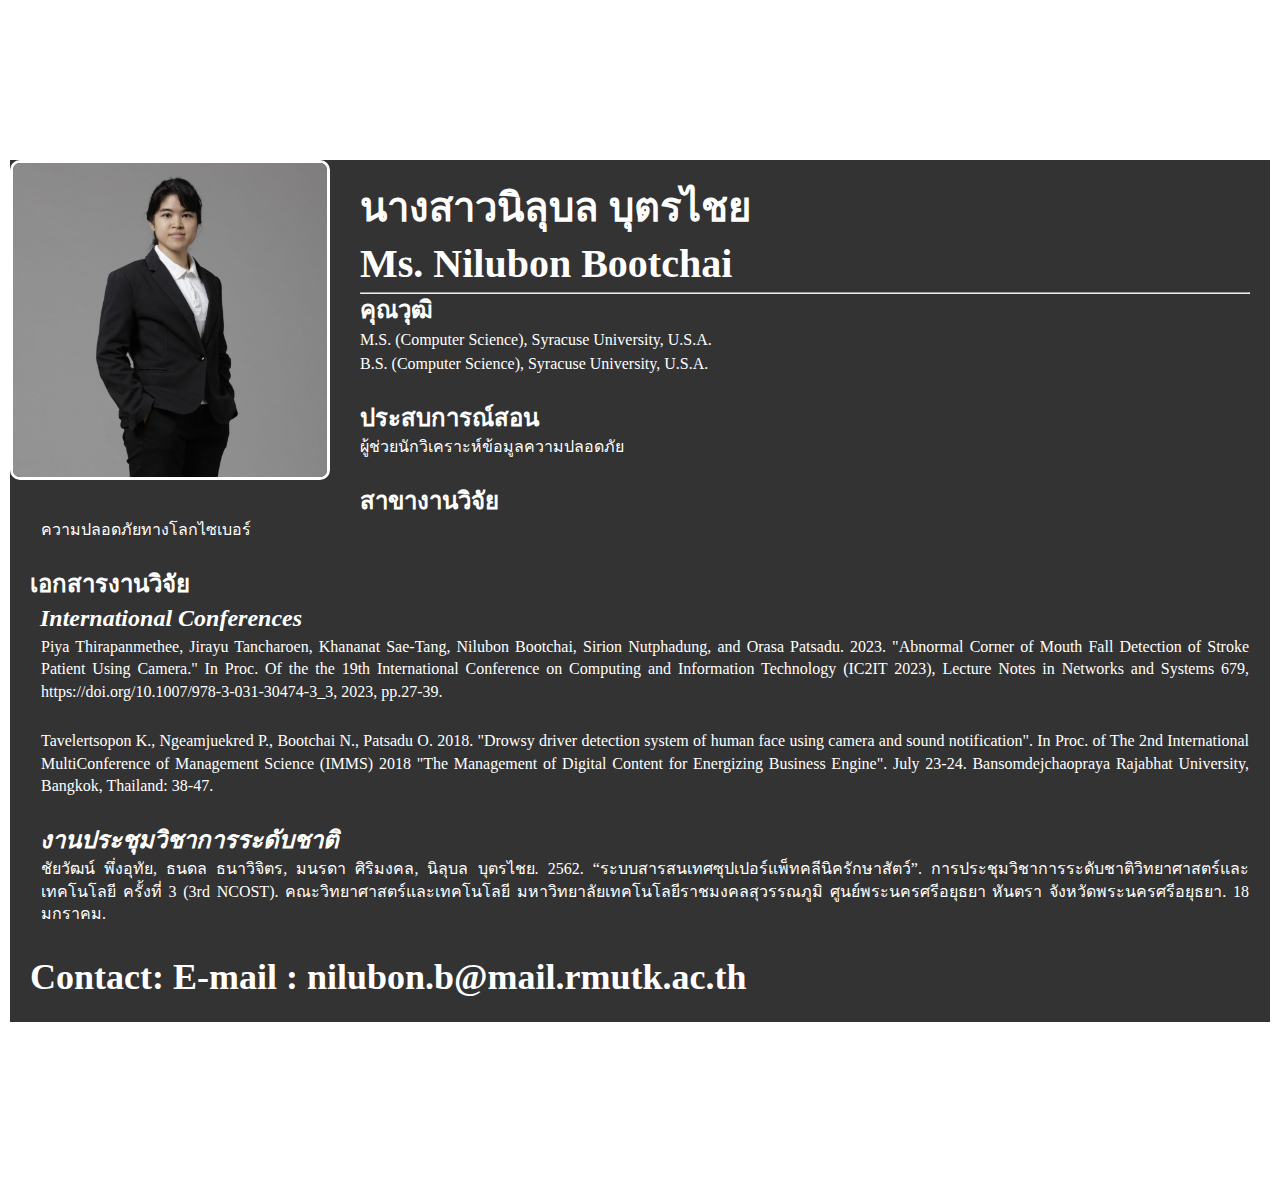
<file: personel/nilubol.html>
<!DOCTYPE html>
<html lang="en">
<head>
    <meta charset="UTF-8">
    <meta name="viewport" content="width=device-width, initial-scale=1.0">
    <title>nilubo</title>
    <link rel="stylesheet" href="../style.css">
</head>
<body>
    <div class="body-con">
        <section class="wrapper-body">
            <div class="wrapper">
              <img class="img-pic"src = "./picture/วิทยาการคอมฯ-09-1024x1024_jarnbua.jpg" alt="">
              <div class="text-box">
                <h2>นางสาวนิลุบล บุตรไชย</h2>
                <h2>Ms. Nilubon Bootchai</h2><hr>
                
        
                  <span>คุณวุฒิ</span>
                      <p>M.S. (Computer Science), Syracuse University, U.S.A.</p>
                      <p>B.S. (Computer Science), Syracuse University, U.S.A.</p><br>
        
                  <span>ประสบการณ์สอน</span>
                      <p>ผู้ช่วยนักวิเคราะห์ข้อมูลความปลอดภัย</p><br>
        
                  <span>สาขางานวิจัย</span>
                      <p>ความปลอดภัยทางโลกไซเบอร์</p><br>
        
                  <span>เอกสารงานวิจัย</span><br>
                    <em>International Conferences</em>
                      <p>Piya Thirapanmethee, Jirayu Tancharoen, Khananat Sae-Tang, Nilubon Bootchai, Sirion Nutphadung, and Orasa Patsadu.  2023.  "Abnormal Corner of Mouth Fall Detection of Stroke Patient Using Camera."  In Proc. Of the the 19th International Conference on Computing and Information Technology (IC2IT 2023),  Lecture Notes in Networks and Systems 679, https://doi.org/10.1007/978-3-031-30474-3_3, 2023, pp.27-39.</p><br>
                      <p>Tavelertsopon K., Ngeamjuekred P., Bootchai N., Patsadu O.  2018.  "Drowsy driver detection system of human face using camera and sound notification".  In Proc. of The 2nd International MultiConference of Management Science (IMMS) 2018 "The Management of Digital Content for Energizing Business Engine".  July 23-24.  Bansomdejchaopraya Rajabhat University, Bangkok, Thailand: 38-47.</p><br>
        
                    <em>งานประชุมวิชาการระดับชาติ</em>
                    <p>ชัยวัฒน์ พึ่งอุทัย, ธนดล ธนาวิจิตร, มนรดา ศิริมงคล, นิลุบล บุตรไชย. 2562. “ระบบสารสนเทศซุปเปอร์แพ็ทคลีนิครักษาสัตว์”. การประชุมวิชาการระดับชาติวิทยาศาสตร์และเทคโนโลยี ครั้งที่ 3 (3rd NCOST). คณะวิทยาศาสตร์และเทคโนโลยี มหาวิทยาลัยเทคโนโลยีราชมงคลสุวรรณภูมิ ศูนย์พระนครศรีอยุธยา หันตรา จังหวัดพระนครศรีอยุธยา. 18 มกราคม.</p><br>
            <h1>Contact: E-mail : nilubon.b@mail.rmutk.ac.th</h1>
                  </div>
            </div>
          </section>
    </div>
</body>
</html>
</file>
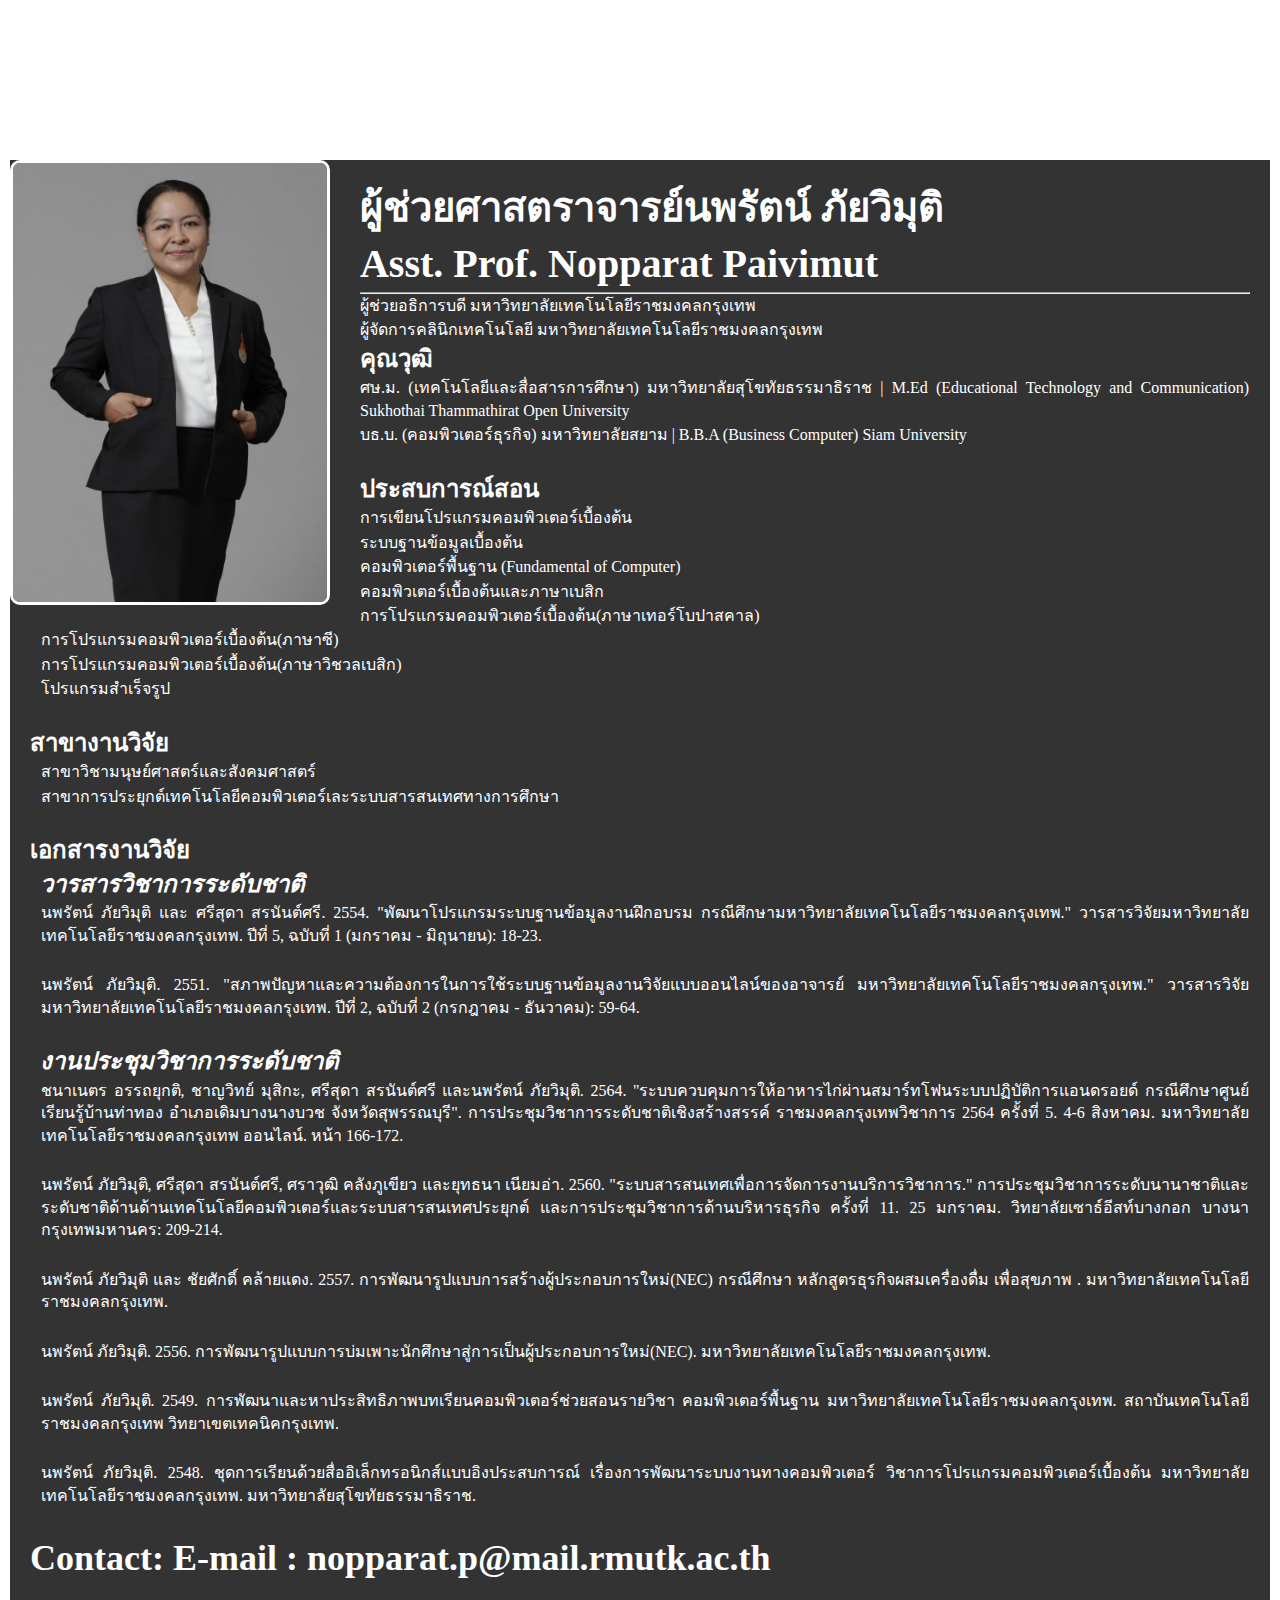
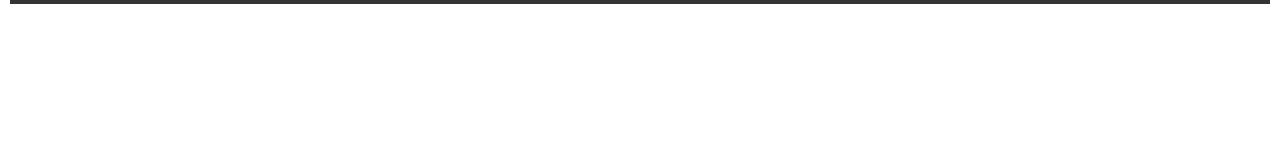
<file: personel/nopparat.html>
<!DOCTYPE html>
<html lang="en">
<head>
    <meta charset="UTF-8">
    <meta name="viewport" content="width=device-width, initial-scale=1.0">
    <title>nopparat</title>
    <link rel="stylesheet" href="../style.css">
</head>
<body>
    <div class="body-con">
        <section class="wrapper-body">
            <div class="wrapper">
              <img class ="img-pic" src = "./picture/Noppharat-1.jpg" alt="">
              <div class="text-box">
                <h2>ผู้ช่วยศาสตราจารย์นพรัตน์ ภัยวิมุติ</h2>
                <h2>Asst. Prof. Nopparat Paivimut</h2><hr>
                <p>ผู้ช่วยอธิการบดี มหาวิทยาลัยเทคโนโลยีราชมงคลกรุงเทพ</p>
                <p>ผู้จัดการคลินิกเทคโนโลยี มหาวิทยาลัยเทคโนโลยีราชมงคลกรุงเทพ</p>
        
                <span>คุณวุฒิ</span>
                  <p>ศษ.ม. (เทคโนโลยีและสื่อสารการศึกษา) มหาวิทยาลัยสุโขทัยธรรมาธิราช | M.Ed (Educational Technology and Communication) Sukhothai Thammathirat Open University</p>
                  <p>บธ.บ. (คอมพิวเตอร์ธุรกิจ) มหาวิทยาลัยสยาม | B.B.A (Business Computer) Siam University</p><br>
        
                  <span>ประสบการณ์สอน</span>
                  <p>การเขียนโปรแกรมคอมพิวเตอร์เบื้องต้น</p>
                  <p>ระบบฐานข้อมูลเบื้องต้น</p>
                  <p>คอมพิวเตอร์พื้นฐาน (Fundamental of Computer)</p>
                  <p>คอมพิวเตอร์เบื้องต้นและภาษาเบสิก</p>
                  <p>การโปรแกรมคอมพิวเตอร์เบื้องต้น(ภาษาเทอร์โบปาสคาล)</p>
                  <p>การโปรแกรมคอมพิวเตอร์เบื้องต้น(ภาษาซี)</p>
                  <p>การโปรแกรมคอมพิวเตอร์เบื้องต้น(ภาษาวิชวลเบสิก)</p>
                  <p>โปรแกรมสำเร็จรูป</p><br>
                  
                  <span>สาขางานวิจัย</span>
                  <p>สาขาวิชามนุษย์ศาสตร์และสังคมศาสตร์</p>
                  <p>สาขาการประยุกต์เทคโนโลยีคอมพิวเตอร์เละระบบสารสนเทศทางการศึกษา</p><br>
        
                  
                <span>เอกสารงานวิจัย</span><br>
                <em>วารสารวิชาการระดับชาติ</em>
                <p>นพรัตน์ ภัยวิมุติ และ ศรีสุดา สรนันต์ศรี.  2554.  "พัฒนาโปรแกรมระบบฐานข้อมูลงานฝึกอบรม กรณีศึกษามหาวิทยาลัยเทคโนโลยีราชมงคลกรุงเทพ." วารสารวิจัยมหาวิทยาลัยเทคโนโลยีราชมงคลกรุงเทพ.  ปีที่ 5, ฉบับที่ 1 (มกราคม - มิถุนายน): 18-23.</p><br>
                <p>นพรัตน์ ภัยวิมุติ.  2551.  "สภาพปัญหาและความต้องการในการใช้ระบบฐานข้อมูลงานวิจัยแบบออนไลน์ของอาจารย์ มหาวิทยาลัยเทคโนโลยีราชมงคลกรุงเทพ." วารสารวิจัยมหาวิทยาลัยเทคโนโลยีราชมงคลกรุงเทพ.  ปีที่ 2, ฉบับที่ 2 (กรกฎาคม - ธันวาคม): 59-64.</p><br>
            
        
        
                <em>งานประชุมวิชาการระดับชาติ</em>
                <p>ชนาเนตร อรรถยุกติ, ชาญวิทย์ มุสิกะ, ศรีสุดา สรนันต์ศรี และนพรัตน์ ภัยวิมุติ.  2564.  "ระบบควบคุมการให้อาหารไก่ผ่านสมาร์ทโฟนระบบปฏิบัติการแอนดรอยด์ กรณีศึกษาศูนย์เรียนรู้บ้านท่าทอง อำเภอเดิมบางนางบวช จังหวัดสุพรรณบุรี".  การประชุมวิชาการระดับชาติเชิงสร้างสรรค์ ราชมงคลกรุงเทพวิชาการ 2564 ครั้งที่ 5. 4-6 สิงหาคม. มหาวิทยาลัยเทคโนโลยีราชมงคลกรุงเทพ ออนไลน์. หน้า 166-172.</p><br>
                <p>นพรัตน์ ภัยวิมุติ, ศรีสุดา สรนันต์ศรี, ศราวุฒิ คลังภูเขียว และยุทธนา เนียมอ่า.  2560.  "ระบบสารสนเทศเพื่อการจัดการงานบริการวิชาการ."  การประชุมวิชาการระดับนานาชาติและระดับชาติด้านด้านเทคโนโลยีคอมพิวเตอร์และระบบสารสนเทศประยุกต์ และการประชุมวิชาการด้านบริหารธุรกิจ ครั้งที่ 11.  25 มกราคม.   วิทยาลัยเซาธ์อีสท์บางกอก บางนา กรุงเทพมหานคร: 209-214.</p><br>
                <p> นพรัตน์ ภัยวิมุติ และ ชัยศักดิ์ คล้ายแดง.  2557.  การพัฒนารูปแบบการสร้างผู้ประกอบการใหม่(NEC) กรณีศึกษา หลักสูตรธุรกิจผสมเครื่องดื่ม เพื่อสุขภาพ .  มหาวิทยาลัยเทคโนโลยีราชมงคลกรุงเทพ.</p><br>
                <p> นพรัตน์ ภัยวิมุติ.  2556.  การพัฒนารูปแบบการบ่มเพาะนักศึกษาสู่การเป็นผู้ประกอบการใหม่(NEC).  มหาวิทยาลัยเทคโนโลยีราชมงคลกรุงเทพ.</p><br>
                <p>นพรัตน์ ภัยวิมุติ.  2549.  การพัฒนาและหาประสิทธิภาพบทเรียนคอมพิวเตอร์ช่วยสอนรายวิชา คอมพิวเตอร์พื้นฐาน มหาวิทยาลัยเทคโนโลยีราชมงคลกรุงเทพ.  สถาบันเทคโนโลยีราชมงคลกรุงเทพ วิทยาเขตเทคนิคกรุงเทพ.</p><br>
                <p>นพรัตน์ ภัยวิมุติ.  2548.  ชุดการเรียนด้วยสื่ออิเล็กทรอนิกส์แบบอิงประสบการณ์ เรื่องการพัฒนาระบบงานทางคอมพิวเตอร์ วิชาการโปรแกรมคอมพิวเตอร์เบื้องต้น มหาวิทยาลัยเทคโนโลยีราชมงคลกรุงเทพ.  มหาวิทยาลัยสุโขทัยธรรมาธิราช.</p><br>
        <h1>Contact: E-mail : nopparat.p@mail.rmutk.ac.th</h1>
                      </div>
            </div>
          </section>
    </div>
</body>
</html>
</file>
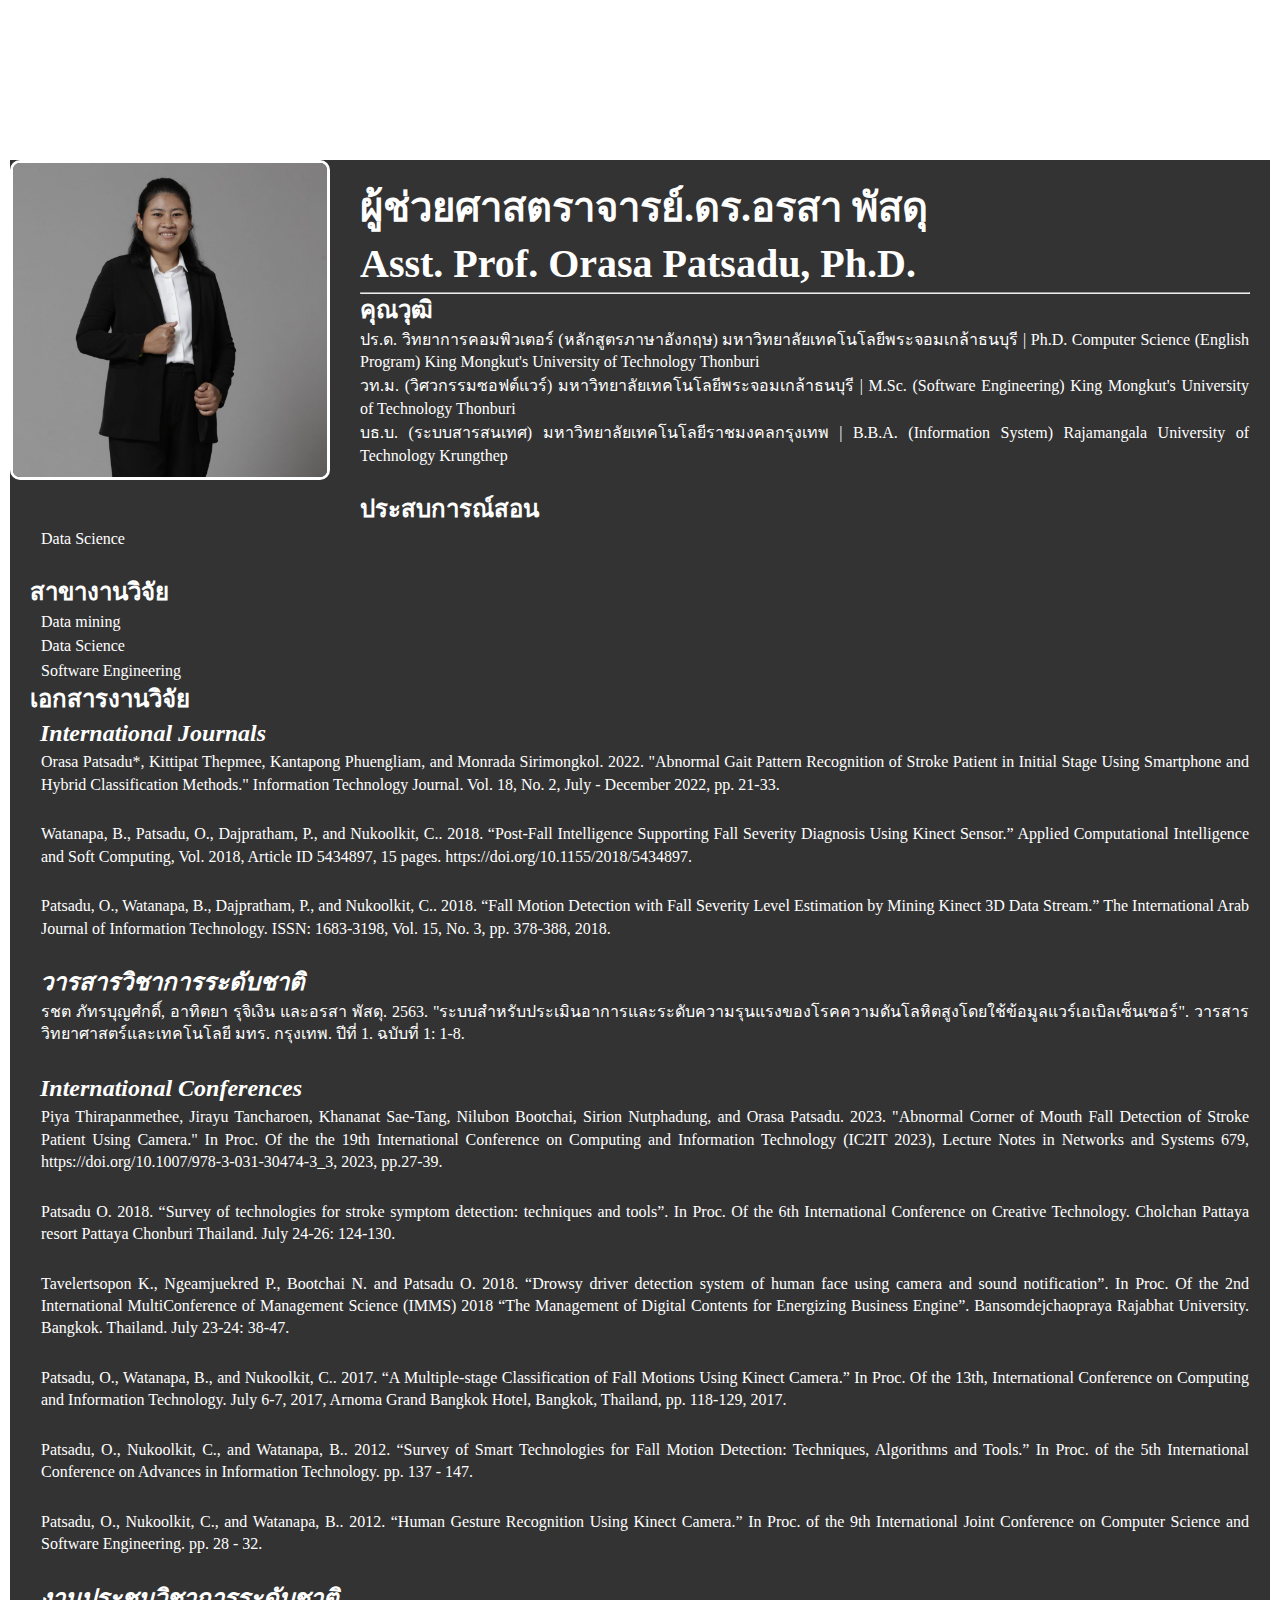
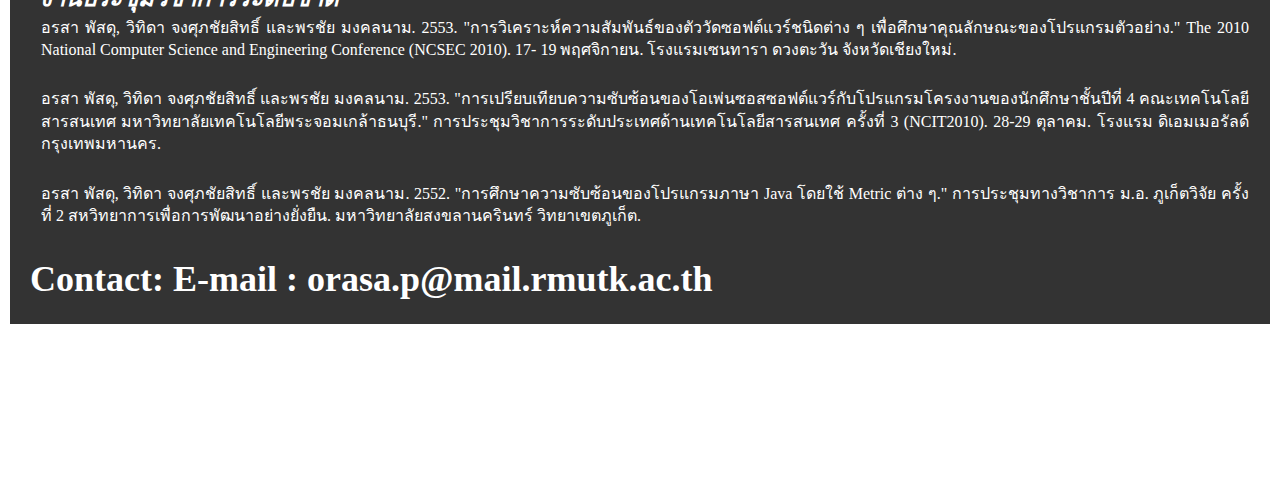
<file: personel/orasa.html>
<!DOCTYPE html>
<html lang="en">
<head>
    <meta charset="UTF-8">
    <meta name="viewport" content="width=device-width, initial-scale=1.0">
    <title>orasa</title>
    <link rel="stylesheet" href="../style.css">
</head>
<body>
    <div class="body-con">
        <section class="wrapper-body">
            <div class="wrapper">
              <img class="img-pic"src = "./picture/วิทยาการคอมฯ-02-1024x1024_orasa.jpg" alt="">
              <div class="text-box">
                <h2>ผู้ช่วยศาสตราจารย์.ดร.อรสา พัสดุ</h2>
                <h2>Asst. Prof. Orasa Patsadu, Ph.D.</h2><hr>
                
        
                  <span>คุณวุฒิ</span>
                      <p>ปร.ด. วิทยาการคอมพิวเตอร์ (หลักสูตรภาษาอังกฤษ) มหาวิทยาลัยเทคโนโลยีพระจอมเกล้าธนบุรี | Ph.D. Computer Science (English Program) King Mongkut's University of Technology Thonburi</p>
                      <p>วท.ม. (วิศวกรรมซอฟต์แวร์) มหาวิทยาลัยเทคโนโลยีพระจอมเกล้าธนบุรี | M.Sc. (Software Engineering) King Mongkut's University of Technology Thonburi</p>
                      <p>บธ.บ. (ระบบสารสนเทศ) มหาวิทยาลัยเทคโนโลยีราชมงคลกรุงเทพ | B.B.A. (Information System) Rajamangala University of Technology Krungthep</p><br>
        
                  <span>ประสบการณ์สอน</span>
                      <p>Data Science</p><br>
        
                  <span>สาขางานวิจัย</span>
                      <p>Data mining</p>
                      <p>Data Science</p>
                      <p>Software Engineering</p>
                      
        
                  <span>เอกสารงานวิจัย</span><br>
                    <em>International Journals</em>
                      <p>Orasa Patsadu*, Kittipat Thepmee, Kantapong Phuengliam, and Monrada Sirimongkol.  2022.  "Abnormal Gait Pattern Recognition of Stroke Patient in Initial Stage Using Smartphone and Hybrid Classification Methods."  Information Technology Journal.  Vol. 18, No. 2, July - December 2022, pp. 21-33.</p><br>
                      <p>Watanapa, B., Patsadu, O., Dajpratham, P., and Nukoolkit, C..  2018.  “Post-Fall Intelligence Supporting Fall Severity Diagnosis Using Kinect Sensor.”  Applied Computational Intelligence and Soft Computing,  Vol. 2018, Article ID 5434897, 15 pages. https://doi.org/10.1155/2018/5434897.</p><br>
                      <p>Patsadu, O., Watanapa, B., Dajpratham, P., and Nukoolkit, C..  2018.  “Fall Motion Detection with Fall Severity Level Estimation by Mining Kinect 3D Data Stream.”  The International Arab Journal of Information Technology.  ISSN: 1683-3198, Vol. 15, No. 3, pp. 378-388, 2018.</p><br>
        
                    <em>วารสารวิชาการระดับชาติ</em>
                      <p>รชต ภัทรบุญศํกดิ์, อาทิตยา รุจิเงิน และอรสา พัสดุ.  2563.  "ระบบสำหรับประเมินอาการและระดับความรุนแรงของโรคความดันโลหิตสูงโดยใช้ข้อมูลแวร์เอเบิลเซ็นเซอร์".  วารสารวิทยาศาสตร์และเทคโนโลยี มทร. กรุงเทพ.  ปีที่ 1.  ฉบับที่ 1:   1-8.</p><br>
                    <em>International Conferences</em>
                    <p>Piya Thirapanmethee, Jirayu Tancharoen, Khananat Sae-Tang, Nilubon Bootchai, Sirion Nutphadung, and Orasa Patsadu.  2023.  "Abnormal Corner of Mouth Fall Detection of Stroke Patient Using Camera."  In Proc. Of the the 19th International Conference on Computing and Information Technology (IC2IT 2023), Lecture Notes in Networks and Systems 679, https://doi.org/10.1007/978-3-031-30474-3_3, 2023, pp.27-39.</p><br>
                    <p>Patsadu O. 2018. “Survey of technologies for stroke symptom detection: techniques and tools”.  In Proc. Of the 6th International Conference on Creative Technology. Cholchan Pattaya resort Pattaya Chonburi Thailand. July 24-26: 124-130.</p><br>
                    <p>Tavelertsopon K., Ngeamjuekred P., Bootchai N. and Patsadu O. 2018. “Drowsy driver detection system of human face using camera and sound notification”.  In Proc. Of the 2nd International MultiConference of Management Science (IMMS) 2018 “The Management of Digital Contents for Energizing Business Engine”. Bansomdejchaopraya Rajabhat University. Bangkok. Thailand. July 23-24: 38-47.</p><br>
                    <p>Patsadu, O., Watanapa, B., and Nukoolkit, C..  2017.  “A Multiple-stage Classification of Fall Motions Using Kinect Camera.”  In Proc. Of the 13th, International Conference on Computing and Information Technology. July 6-7, 2017, Arnoma Grand Bangkok Hotel, Bangkok, Thailand, pp. 118-129, 2017.</p><br>
                    <p>Patsadu, O., Nukoolkit, C., and Watanapa, B..  2012.  “Survey of Smart Technologies for Fall Motion Detection: Techniques, Algorithms and Tools.”  In Proc. of the 5th International Conference on Advances in Information Technology.   pp. 137 - 147.</p><br>
                    <p>Patsadu, O., Nukoolkit, C., and Watanapa, B..  2012.  “Human Gesture Recognition Using Kinect Camera.”  In Proc. of the 9th International Joint Conference on Computer Science and Software Engineering. pp. 28 - 32.</p><br>
                  <em>งานประชุมวิชาการระดับชาติ</em>
                    <p>อรสา พัสดุ, วิทิดา จงศุภชัยสิทธิ์ และพรชัย มงคลนาม.  2553.  "การวิเคราะห์ความสัมพันธ์ของตัววัดซอฟต์แวร์ชนิดต่าง ๆ เพื่อศึกษาคุณลักษณะของโปรแกรมตัวอย่าง."  The 2010 National Computer Science and Engineering Conference (NCSEC 2010).  17- 19 พฤศจิกายน.  โรงแรมเซนทารา ดวงตะวัน จังหวัดเชียงใหม่.</p><br>
                    <p>อรสา พัสดุ, วิทิดา จงศุภชัยสิทธิ์ และพรชัย มงคลนาม.  2553.  "การเปรียบเทียบความซับซ้อนของโอเพ่นซอสซอฟต์แวร์กับโปรแกรมโครงงานของนักศึกษาชั้นปีที่ 4 คณะเทคโนโลยีสารสนเทศ มหาวิทยาลัยเทคโนโลยีพระจอมเกล้าธนบุรี."  การประชุมวิชาการระดับประเทศด้านเทคโนโลยีสารสนเทศ ครั้งที่ 3 (NCIT2010).  28-29 ตุลาคม.  โรงแรม ดิเอมเมอรัลด์ กรุงเทพมหานคร.</p><br>
                    <p>อรสา พัสดุ, วิทิดา จงศุภชัยสิทธิ์ และพรชัย มงคลนาม.  2552.  "การศึกษาความซับซ้อนของโปรแกรมภาษา Java โดยใช้ Metric ต่าง ๆ."  การประชุมทางวิชาการ ม.อ. ภูเก็ตวิจัย ครั้งที่ 2 สหวิทยาการเพื่อการพัฒนาอย่างยั่งยืน.  มหาวิทยาลัยสงขลานครินทร์ วิทยาเขตภูเก็ต.</p><br>
             <h1>Contact: E-mail : orasa.p@mail.rmutk.ac.th</h1>
                  </div>
            </div>
          </section>
    </div>
</body>
</html>
</file>
<file: style.css>
/* UTILITIES */
* {
    margin: 0;
    padding: 0;
    box-sizing: border-box;
  }
  
  body {
    font-family: cursive;
    
  }
  .container{
    max-width: 1140px;
    margin: 0 auto;
  }
  
  a {
    text-decoration: none;
  }
  
  li {
    list-style: none;
  }

  /* NAVBAR STYLING STARTS */
.navbar {
    display: flex;
    align-items: center;
    justify-content: space-between;
    padding: 20px;
    background-color: teal;
    color: #fff;
  }
  
  .nav-links a {
    color: #fff;
  }
  
  /* LOGO */
  .logo {
    font-size: 32px;
  }
  .logo img{
    width: 75px;
    height: 75px;
    border-radius: 50%;
  }
  
  /* NAVBAR MENU */
  .menu {
    display: flex;
    gap: 1em;
    font-size: 18px;
  }
  
  .menu li:hover {
    background-color: #4c9e9e;
    border-radius: 5px;
    transition: 0.3s ease;
  }
  
  .menu li {
    padding: 5px 14px;
  }
  
  /* DROPDOWN MENU */
  .services {
    position: relative; 
  }
  
  .dropdown {
    background-color: rgb(1, 139, 139);
    padding: 1em 0;
    position: absolute; /*WITH RESPECT TO PARENT*/
    display: none;
    border-radius: 8px;
    top: 35px;
  }
  
  .dropdown li + li {
    margin-top: 10px;
  }
  
  .dropdown li {
    padding: 0.5em 1em;
    width: 8em;
    text-align: center;
  }
  
  .dropdown li:hover {
    background-color: #4c9e9e;
  }
  
  .services:hover .dropdown {
    display: block;
  }
  /* RESPONSIVE NAVBAR MENU STARTS */

/* CHECKBOX HACK */

input[type=checkbox] {
    display: none;
  } 
  
  /* HAMBURGER MENU */
  .hamburger {
    display: none;
    font-size: 24px;
    user-select: none;
  }
 


    /*header*/
    .header{
        width: 100%;
    }
    .utk-width{
        width: 100%;
    }
    .header img{
        width: 100%;
        height: 400px;
        object-fit:contain;    
    }

    /*HEADER H1*/
    .header-h1{
        text-align: center;
        background-image: linear-gradient(to right, #5a3f37, #2c7744);
        color: #fff;
        padding: 50px;
       
    }

    .relations-h1{
      background-color:antiquewhite;
    }

    /*card*/
    .card-box {
      box-shadow: 0 4px 8px 0 rgba(0,0,0,0.2);
      transition: 0.3s;
      width: 300px;
      height: 400px;
      border-radius: 5px;
      
    }
    .card-box-con{
      /*display: grid;
      grid-template-columns: repeat(3,1fr);
      gap:20px*/
      display: flex;
      flex-flow: row wrap;
      justify-content: space-around;
      gap:20px
    }
    .relations-h1{
      margin-top: 50px;
      margin-bottom: 10px;
      text-align: center;
    }    
    .card:hover {
      box-shadow: 0 8px 16px 0 rgba(0,0,0,0.2);
    }
    .card-container{
      padding: 2px 16px;
    }
    .card-box img{
      width: 100%;
    }
    .card-text{
      text-align: center;
      margin-top: 30px;
    }


    /*cardbox-flip*/
    .flip-card {
      background-color: transparent;
      width: 300px;
      height: 300px;
      border: 1px solid #f1f1f1;
      perspective: 1000px;
      box-shadow: 0 4px 8px 0 rgba(0,0,0,0.2);
    }

    
    .flip-card-inner {
      position: relative;
      width: 100%;
      height: 100%;
      text-align: center;
      transition: transform 0.6s;
      transform-style: preserve-3d;
      box-shadow: 0 4px 8px 0 rgba(0,0,0,0.2);
    }
    
    .flip-card:hover .flip-card-inner {
      transform: rotateY(180deg);
    }
    
    .flip-card-front, .flip-card-back {
      position: absolute;
      width: 100%;
      height: 100%;
      -webkit-backface-visibility: hidden;
      backface-visibility: hidden;
    }
    
    .flip-card-front {
      background-color: #bbb;
      color: black;
    }
    .flip-card-front img{
      width: 100%;
    }
    .flip-card-front p{

      margin-top: 100;
    }
    
    .flip-card-back {
      background-color:#fff;
      color: white;
      transform: rotateY(180deg);
      background-image: linear-gradient(to right, #00b09b, #96c93d);

    }
    .flip-card-back h1:hover{
      background-color:#4c9e9e;
    }
    .flip-card-con{
      margin-top: 20px;
      /*display: grid;
      grid-template-columns: repeat(3,1fr);*/
      display:flex;
      flex-flow: row wrap;
      justify-content: space-evenly;
      gap:20px;
      box-shadow: 0 4px 8px 0 rgba(0,0,0,0.2);
    }
    .stu-h1{
      margin-top: 50px;
      text-align: center;
      background-color: antiquewhite;
    }
    .flip-a-h1{  
    color:#f1f1f1;
    margin-top: 50px;
    }
    .flip-p{
      color:#fff;
    }

    /*grid-2*/
    .grid-2{
      display: grid;
      grid-template-columns: repeat(2,1fr);
      
    }
    .grid-text{
      margin-right: 20px;
    }
    .grid-text p{
      text-align: justify;
    }



    /*knowlegde*/
    .knowlegde-zone{
      margin-top: 50px;
    }
    .knowlegde-zone img{
      width: 100%;
    }

    .knowledge-con{
      /*display: grid;
      grid-template-columns: repeat(3,1fr);
      gap: 120px;*/
      display: flex;
      flex-flow: row wrap;
      justify-content: space-around;
      gap: 20px;
    }


    /*study and course*/
    .stdcourse{
      margin-top: 20px;
    }
    .stdcourse img{
      width: 100%;
    }


    /*footer*/
    .footer-top{
      margin-top: 0;
      padding: 3rem;
      background-color:#333;
      color: #fff;
  }
  .footer-top-con{
      display: grid;
      grid-template-columns: 1fr 1fr 1fr;
      gap: 5rem;
  }
  .footer-top-items-con{
      display: flex;
  }
  .footer-top-items p{
      text-align: left;
  }
  .footer-bottom{
      padding: 20px;
  }
  .footer-bottom p{
      text-align: center;
      color: #333;
  }
  .footer-con .website-items img{
      width: 50%;
  }
  .footer-con .links-items img{
      width:50%;
  }
  .links-items h3{
    color: #fff;
  }





  /*==================================================================*/
  /*download page*/
  .section-con-download{
    margin-top: 50px;
    margin-bottom: 50px;
  }
  .Doc-Dow{
    background-color:aliceblue;
  }



  /*Course*/
  .Course-con{
    margin-top: 20px;
  }
  .Course-con h1{
    background-color: antiquewhite;
    margin-bottom: 10px;
  }
  .left{
    display: flex;
    justify-content: center;
    
  }
  .nav-list{
    padding: 10px
  }
  .nav-list a{
    padding-right: 20px;
    color:#333
  }
  .nav-list a:hover{
    background-color:aliceblue;
  }

  /*Plan*/
  .plan-con{
    display: flex;
    flex-flow: column wrap;
  }
  .plan-text{
    margin-top: 20px;
    text-align: center;
    background-color: antiquewhite;
  }
  .csit-con{
    display: block;
    text-align: center;
  }
  .cs{
    padding: 10px;
  }
  .cs-list a{
    margin-left: 20px;
    color: #333;
  }
  .it-list a{
    margin-left: 20px;
    color: #333;
  }
  .cs-list a:hover{
    background-color: #f1f1f1;
  }
  .it-list a:hover{
    background-color: #f1f1f1;
  }

  


  /*Calendar*/
  .calendar-h1{
    margin-top: 25px;
    text-align: center;
    background-color: antiquewhite;
  }
  .nav-list{
    margin-top: 20px;
  }


  /*Guide*/
  .guide-text{
    text-align: center;
    background-color: antiquewhite;
    margin-top: 20px;
  }
  .left{
    display: flex;
  }




  /*PERSONAL*/
  .perso-h1{
    margin-bottom: 10px;
  }
  .section-personal{
    display: flex;
    margin-top: 30px;
  }
  .left-side{
    margin-left: 50px;
    margin-right: 100px;

  }
  .right{
    width: 70%;
  }
  .persolist-list-con{
    width: 130%;
  }
  .perso-list{
    display:flex;
    flex-direction:column;
  }
  .chip{
    margin-bottom: 15px;
  }
  .chip {
    display: inline-block;
    padding: 0 25px;
    height: 50px;
    font-size: 18px;
    line-height: 50px;
    border-radius: 25px;
    background-color: #f1f1f1;
  }
  
  .chip img {
    float: left;
    margin: 0 10px 0 -25px;
    height: 60px;
    width: 60px;
    border-radius: 50%;
    object-fit:contain;    
  }

  .body-con{
    margin: 10px;
    -webkit-font-smoothing:antialiased;
    color:#333332;
    font-family:Lora, serif;
    font-size:18px;
    font-weight:400;
    line-height:1.4;
    text-rendering:optimizeLegibility;
  }
  .wrapper-body{
    display: flex;
    justify-content: center;
    align-items: center;
    min-height: 100vh;
  }
  .wrapper{
    margin: 150px auto;
    width:100%;
    background-color: #333;
  }
  .img-pic{
    max-width: 320px;
  float: left;
  border: 3px solid #fff;
  border-radius: 10px;
  margin-right: 30px;
  margin-bottom: 15px;
  }
  .text-box{
    margin: 20px;
    color:#fff;   
  }
  .text-box h2{
    font-size: 40px;
  }
  .text-box p{
    margin-left: 10px;
    padding: 1px;
    font-size: 16px;
    text-align: justify;
  }
  span{
    font-size: 1.5rem;
    font-weight: bold;
    
  }
  em{
    margin-left: 10px;
    font-size: 1.5rem;
    font-weight: bold;
  }


  /*forstudent*/  
  .forstudent-con{
    width: 100%;
  }
  .stdlist img{
    height: 200px;
    width: 200px;
    object-fit: cover;
    border-radius: 20px;
  }
  .forstudent-list{
    display: flex;
    flex-flow: row wrap;
    justify-content: space-evenly;
    gap: 30px;
  }
  .forstd-h1{
    margin-top: 50px;
    margin-bottom: 10px;
    margin-left: 20px;
  }


  /*stdandcourse*/
  .stdc-list{
    display: flex;
    flex-flow: row wrap;
    justify-content:space-around;
    gap:20px
  }
  .stdc-list img{
    border-radius: 20px;
  }
  #stdc-h1{
    margin-top: 2rem;
    background-color:#96c93d;
  }
  .stdc-con-list{
    background-color:#f1f1f1;
  }


  /*course cs*/
  table, th, td {
    border: 1px solid;
  }
  table {
    width: 100%;
    height: 100%;
    border-collapse: collapse;
    margin-bottom: 10px;
  }

  .stdc-con h1{
    margin-top: 20px;
    margin-bottom: 20px;
    padding: 20px;
    text-align: center;
    background-color: #F4D03F;
     background-image: linear-gradient(132deg, #F4D03F 0%, #16A085 100%);

  }

 
  /* APPLYING MEDIA QUERIES */
  @media (max-width: 768px) {
    .menu {
       display:none;
       position: absolute;
       background-color:teal;
       right: 0;
       left: 0;
       text-align: center;
       padding: 16px 0;
     }
   
     .menu li:hover {
       display: inline-block;
       background-color:#4c9e9e;
       transition: 0.3s ease;
     }
   
     .menu li + li {
       margin-top: 12px;
     }
   
     input[type=checkbox]:checked ~ .menu {
       display: block;
     }
   
     .hamburger {
       display: block;
     }
   
     .dropdown {
       left: 50%;
       top: 30px;
       transform: translateX(35%);
     }
   
     .dropdown li:hover {
       background-color: #4c9e9e;
     }
     .footer-top-con{
      display: block;
      padding: 20px;
     }
     .section-personal{
      display: block;
     }
     .chip{
      width: 50%;
     }

     .right{
      width: auto;
     }
     .grid-2{
      display: block;
      padding: 20px;
     }
   }
   @media(max-width:480px){
    .menu {
      display:none;
      position: absolute;
      background-color:teal;
      right: 0;
      left: 0;
      text-align: center;
      padding: 16px 0;
    }
  
    .menu li:hover {
      display: inline-block;
      background-color:#4c9e9e;
      transition: 0.3s ease;
    }
  
    .menu li + li {
      margin-top: 12px;
    }
  
    input[type=checkbox]:checked ~ .menu {
      display: block;
    }
  
    .hamburger {
      display: block;
    }
  
    .dropdown {
      left: 50%;
      top: 30px;
      transform: translateX(35%);
    }
  
    .dropdown li:hover {
      background-color: #4c9e9e;
    }
    .footer-top-con{
     display: block;
     padding: 20px;
   
    }
    .section-personal{
      display: block;
     }
     .chip{
      width: 50%;
     }

     .right{
      width: auto;
     }
     .grid-2{
      display: block;
      padding: 20px;
     }

  }
  @media(min-width:481px) and (max-width:1200px){
    .menu {
      display:none;
      position: absolute;
      background-color:teal;
      right: 0;
      left: 0;
      text-align: center;
      padding: 16px 0;
    }
  
    .menu li:hover {
      display: inline-block;
      background-color:#4c9e9e;
      transition: 0.3s ease;
    }
  
    .menu li + li {
      margin-top: 12px;
    }
  
    input[type=checkbox]:checked ~ .menu {
      display: block;
    }
  
    .hamburger {
      display: block;
    }
  
    .dropdown {
      left: 50%;
      top: 30px;
      transform: translateX(35%);
    }
  
    .dropdown li:hover {
      background-color: #4c9e9e;
    }
    .footer-top-con{
     display: block;
     padding: 20px;
   
    }
    .section-personal{
      display: block;
     }
     .chip{
      width: 50%;
     }

     .right{
      width: auto;
     }
     .grid-2{
      display: block;
      padding: 20px;
     }
  }
  @media(min-width:1201px)and(max-width:1600px){
    .menu {
      display:none;
      position: absolute;
      background-color:teal;
      right: 0;
      left: 0;
      text-align: center;
      padding: 16px 0;
    }
  
    .menu li:hover {
      display: inline-block;
      background-color:#4c9e9e;
      transition: 0.3s ease;
    }
  
    .menu li + li {
      margin-top: 12px;
    }
  
    input[type=checkbox]:checked ~ .menu {
      display: block;
    }
  
    .hamburger {
      display: block;
    }
  
    .dropdown {
      left: 50%;
      top: 30px;
      transform: translateX(35%);
    }
  
    .dropdown li:hover {
      background-color: #4c9e9e;
    }
    .footer-top-con{
     display: block;
     padding: 20px;
   
    }
    .section-personal{
      display: block;
     }
     .chip{
      width: 50%;
     }

     .right{
      width: auto;
     }
     .grid-2{
      display: block;
      padding: 20px;
     }
  }
  /*@media(min-width:1601px) {
    .menu {
      display:none;
      position: absolute;
      background-color:teal;
      right: 0;
      left: 0;
      text-align: center;
      padding: 16px 0;
    }
  
    .menu li:hover {
      display: inline-block;
      background-color:#4c9e9e;
      transition: 0.3s ease;
    }
  
    .menu li + li {
      margin-top: 12px;
    }
  
    input[type=checkbox]:checked ~ .menu {
      display: block;
    }
  
    .hamburger {
      display: block;
    }
  
    .dropdown {
      left: 50%;
      top: 30px;
      transform: translateX(35%);
    }
  
    .dropdown li:hover {
      background-color: #4c9e9e;
    }
    .footer-top-con{
     display: block;
     padding: 20px;
   
    }
    .section-personal{
      display: block;
     }
     .chip{
      width: 50%;
     }

     .right{
      width: auto;
     }
     .grid-2{
      display: block;
      padding: 20px;
     }
  }*/
</file>
